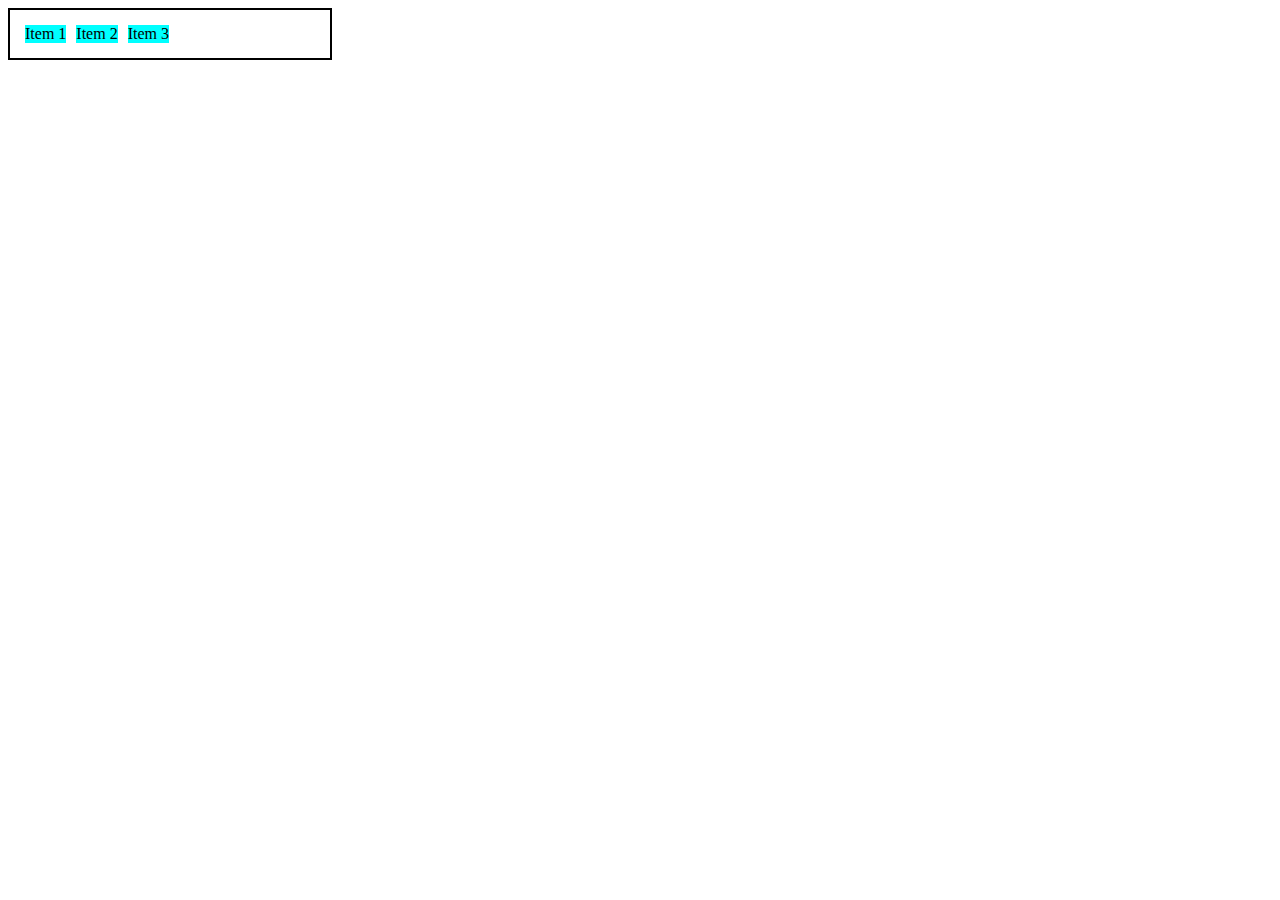
<file: index.html>
<!DOCTYPE html>
<html lang="en">
<head>
    <meta charset="UTF-8">
    <meta http-equiv="X-UA-Compatible" content="IE=edge">
    <meta name="viewport" content="width=device-width, initial-scale=1.0">
    <title>Fundamentos - Display flex</title>
    <style>
        .flex{
            max-width: 300px;
            padding: 10px;
            border: 2px solid black ;
            display: flex; /*Respeita orientação em linha, colocando o suficiente para o conteudo, ao
            colocar items demais, ele pode começar a vazar */
        }

        .item{
            background-color: aqua;
            margin: 5px;
        }
    </style>
</head>
<body>
    <div class="flex">
        <div class="item">Item 1</div>
        <div class="item">Item 2</div>
        <div class="item">Item 3</div>
    </div>
    
    
</body>
</html>
</file>
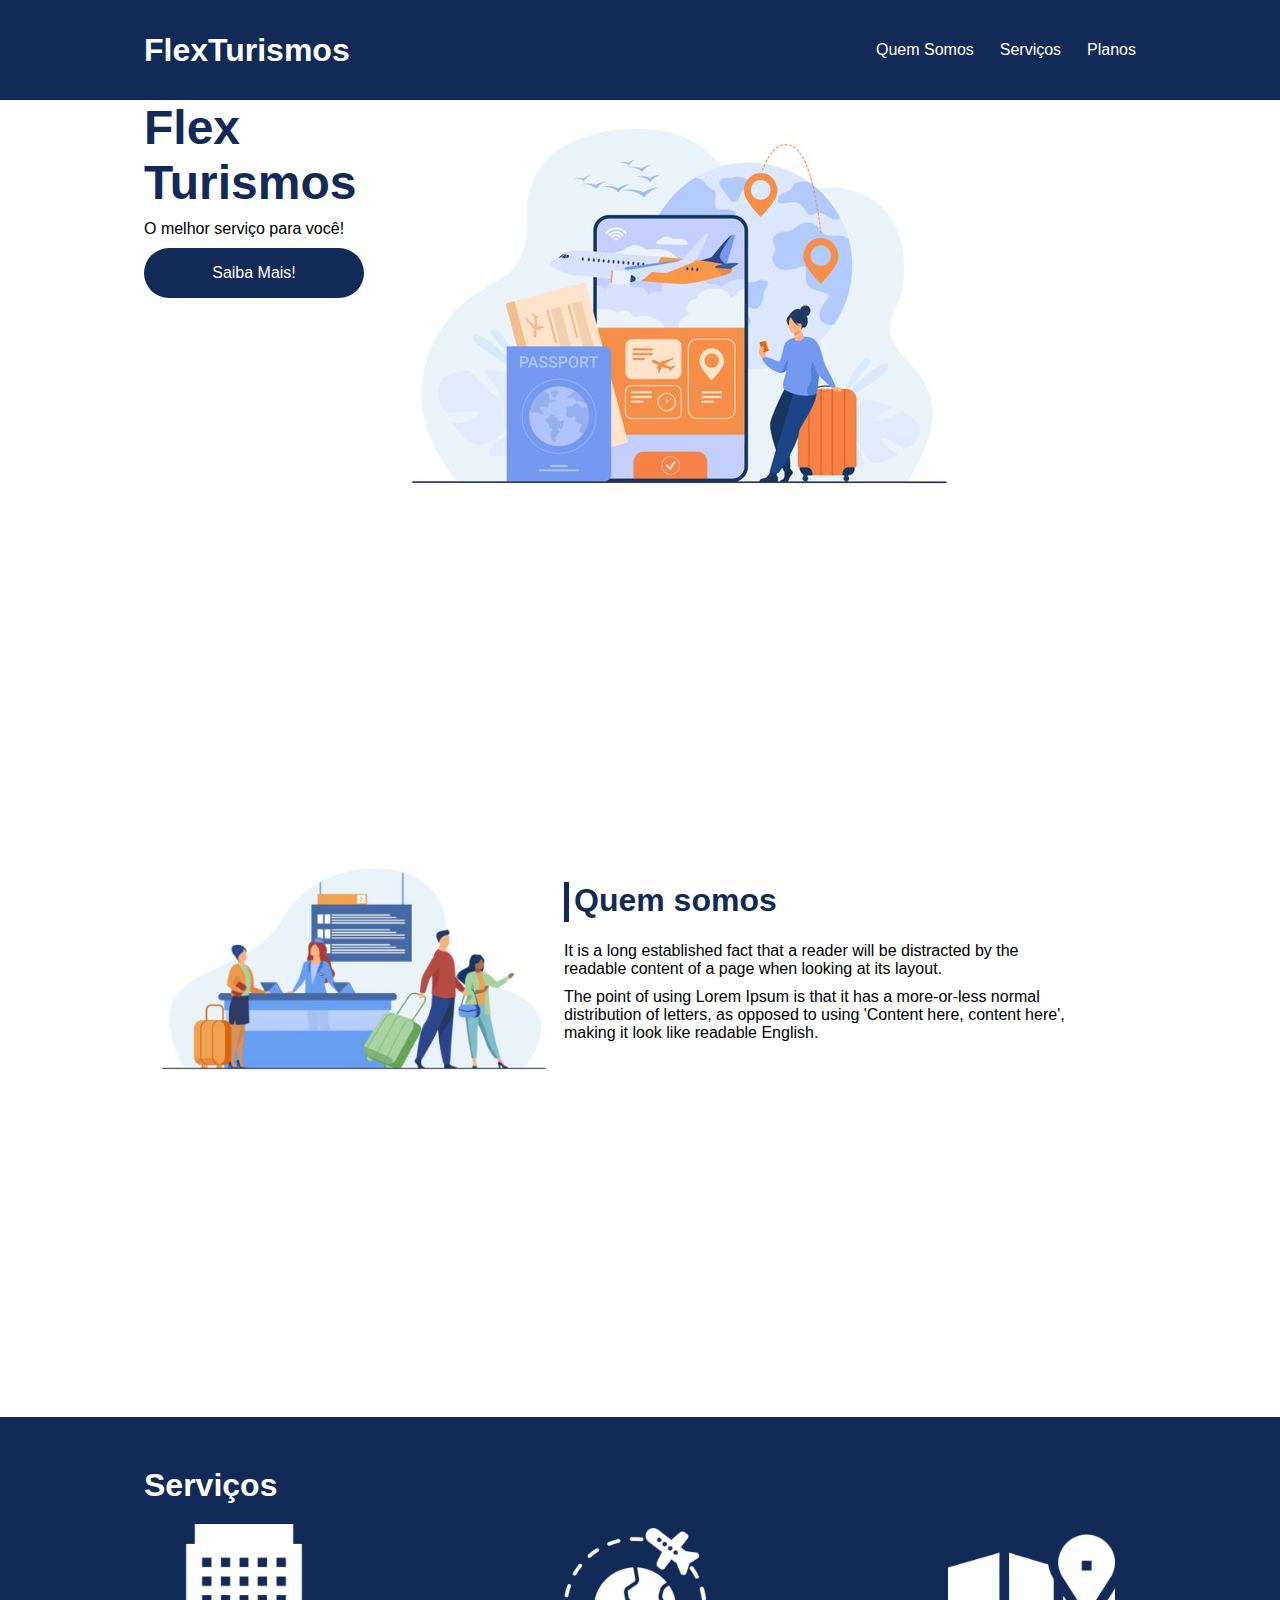
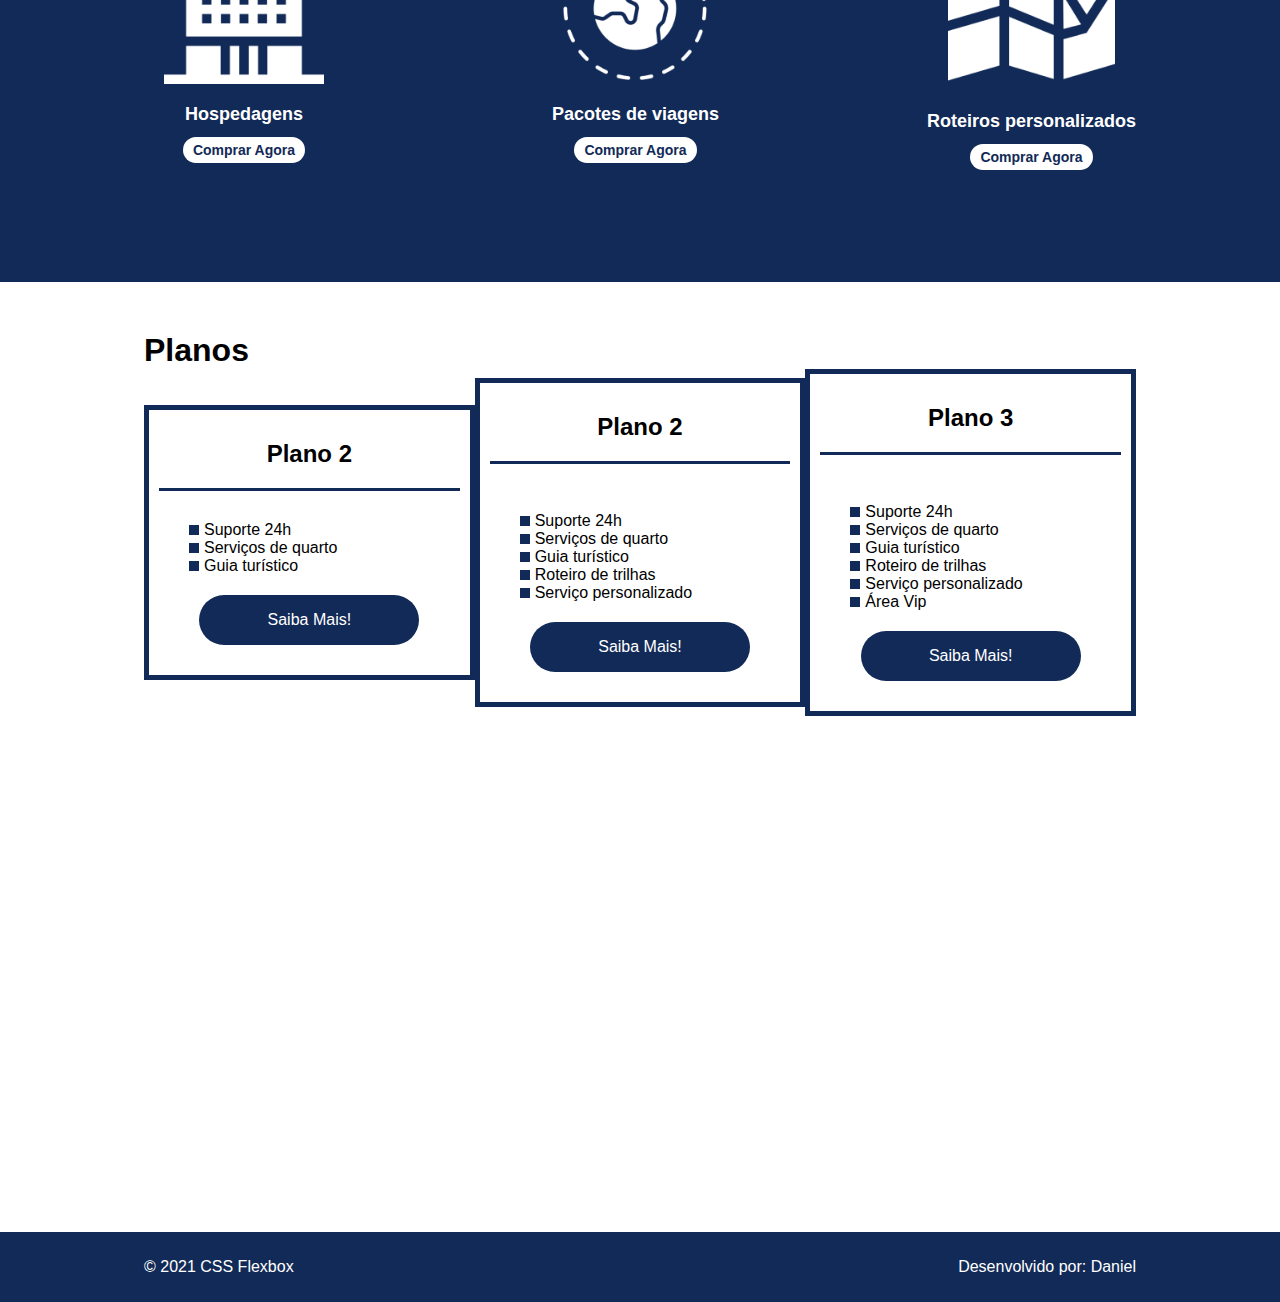
<file: Projeto-Final/project-flexbox-dio-master/flex-projeto/index.html>
<!DOCTYPE html>
<html lang="pt-br">
<head>
    <meta charset="UTF-8">
    <meta name="viewport" content="width=device-width, initial-scale=1.0">
    <title>Flex Turismos</title>
    <link rel="stylesheet" href="./style.css">
</head>
<body>
    <header>
        <div class="flex-container menu">
            <div><h1>FlexTurismos</h1></div>
            <ul class="list-items">
                <li><a href="#quem-somos">Quem Somos</a></li>
                <li><a href="#servicos">Serviços</a></li>
                <li><a href="#planos">Planos</a></li>
            </ul>
        </div>
    </header>
        
    
    <div class="flex-container apresentação">
        <div class="texto-apresentacao">
            <h1>Flex <br>Turismos</h1>
            <p>O melhor serviço para você!</p>
            <a href="" class="btn">Saiba Mais!</a>
        </div>

        <div>
            <div><img src="./images/0-main.png" alt="banner de apresentação"></div>
        </div>
    </div>

    <div class="flex-container" id="quem-somos">
        <div>
            <h2>Quem somos</h2>
            <p>It is a long established fact that a reader will be distracted by the readable content of a page when looking at its layout. </p>
            <p>The point of using Lorem Ipsum is that it has a more-or-less normal distribution of letters, as opposed to using 'Content here, content here', making it look like readable English.</p>
        </div>

        <div>
            <img src="./images/1-quem-somos.png" alt="balcão de atendimento">
        </div>
    </div>

    
    <div class="container-externo">
        <div class="flex-container" id="servicos">
            <div>
                <h2>Serviços</h2>
            </div>

            <div class="list-servicos">
                <div class="item-servico">
                    <div><img src="./images/icon-2.png" alt="hospedagens"></div>
                    <p>Hospedagens</p>
                    <a href="#">Comprar Agora</a>
                </div>

                <div class="item-servico">
                    <div><img src="./images/icon-1.png" alt="pacote de viagens"></div>
                    <p>Pacotes de viagens</p>
                    <a href="#">Comprar Agora</a>
                </div>

                <div class="item-servico">
                    <div><img src="./images/icon-3.png" alt="roteiros personalizados"></div>
                    <p>Roteiros personalizados</p>
                    <a href="#">Comprar Agora</a>
                </div>

            </div>
        </div>
    </div>

    <div class="flex-container" id="planos">
        <div><h2>Planos</h2></div>

        <div class="list-planos">
            <div class="item-plano">
                <h3>Plano 2</h3>
                <ul>
                    <li>Suporte 24h</li>
                    <li>Serviços de quarto</li>
                    <li>Guia turístico</li>
                </ul>
                <a href="#" class="btn">Saiba Mais!</a>
            </div>
    
            <div class="item-plano">
                <h3>Plano 2</h3>
                <br>
                <ul>
                    <li>Suporte 24h</li>
                    <li>Serviços de quarto</li>
                    <li>Guia turístico</li>
                    <li>Roteiro de trilhas</li>
                    <li>Serviço personalizado</li>
                </ul>
                <a href="#" class="btn">Saiba Mais!</a>
            </div>
    
            <div class="item-plano">
                <h3>Plano 3</h3>
                <br>
                <ul>
                    <li>Suporte 24h</li>
                    <li>Serviços de quarto</li>
                    <li>Guia turístico</li>
                    <li>Roteiro de trilhas</li>
                    <li>Serviço personalizado</li>
                    <li>Área Vip</li>
                </ul>
                <a href="#" class="btn">Saiba Mais!</a>
            </div> 
        </div>

    </div>

    
    <footer>
        <div class="flex-container footer">
            <p>&copy; 2021 CSS Flexbox</p>
            <p>Desenvolvido por: Daniel</p>
        </div>
    </footer>
</body>
</html>
</file>
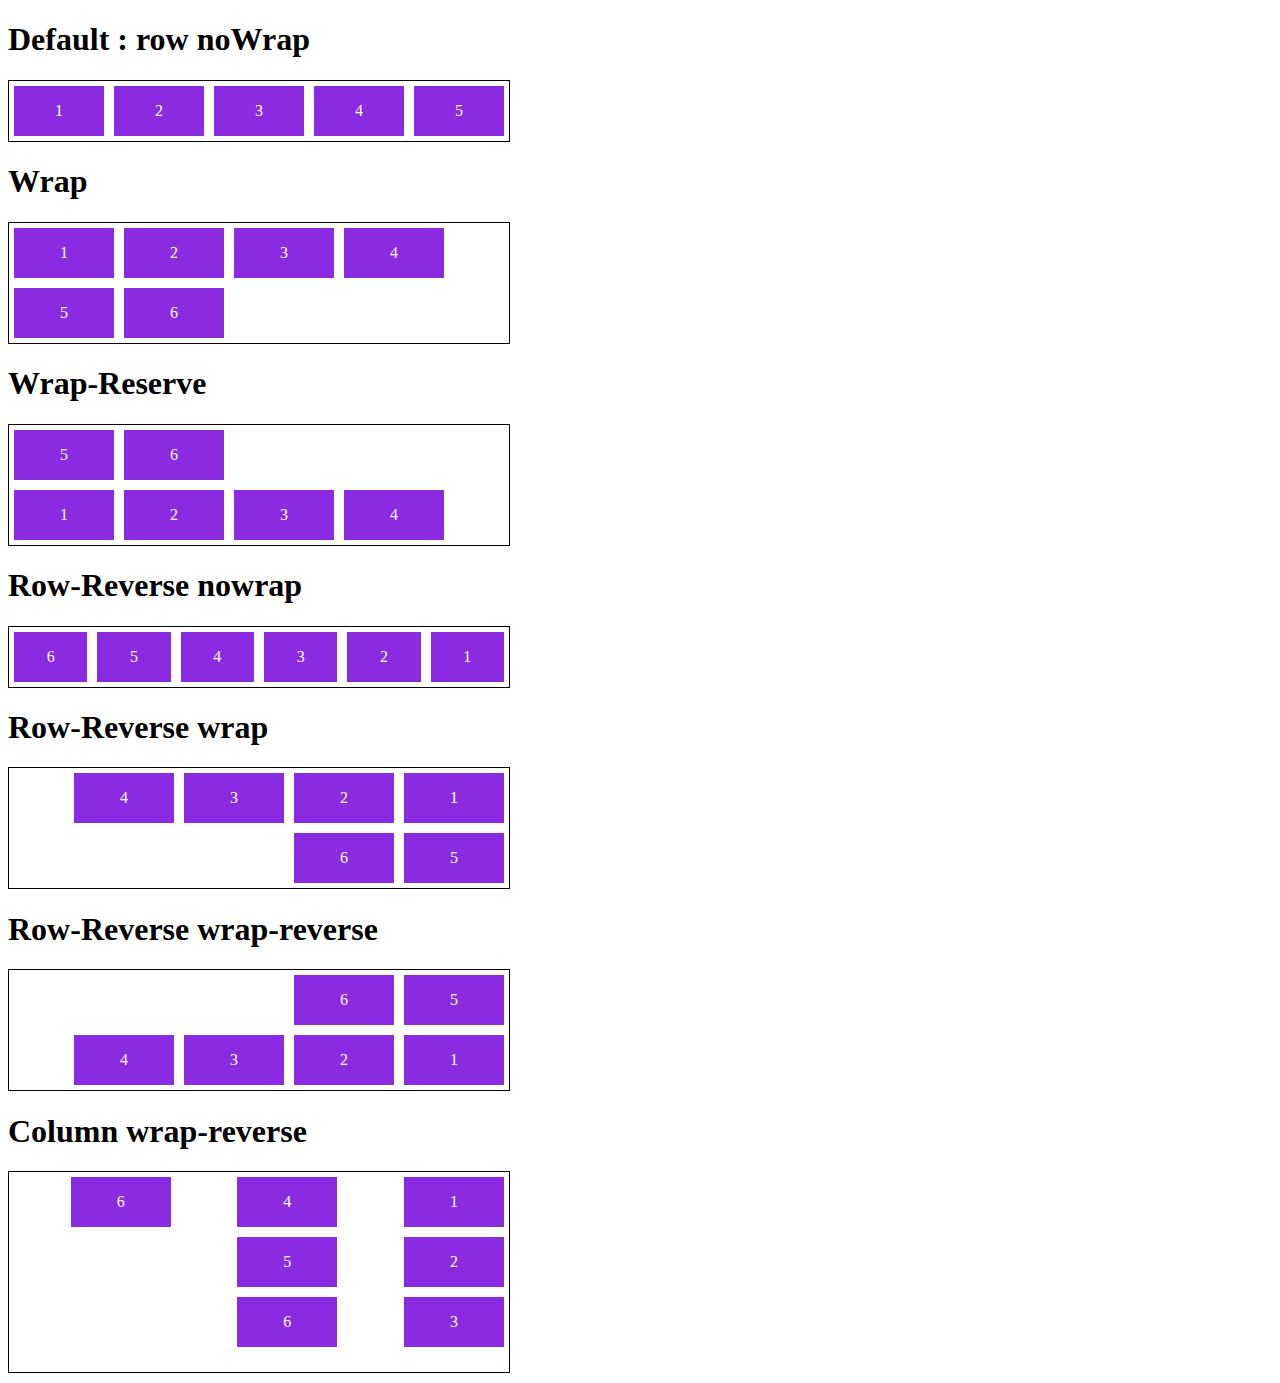
<file: Flexflow.html>
<!DOCTYPE html>
<html lang="en">
<head>
    <meta charset="UTF-8">
    <meta http-equiv="X-UA-Compatible" content="IE=edge">
    <meta name="viewport" content="width=device-width, initial-scale=1.0">
    <title>Fundamentos - Flex Flow</title>
    <style>
        .flex-container{
            display: flex;
            border: 1px solid black;
            max-width: 500px;
            margin-bottom: 10px;
            /*height: 200px;*/
        }

        .flex-containerC{
            display: flex;
            border: 1px solid black;
            max-width: 500px;
            margin-bottom: 10px;
            height: 200px;
        }

        .default{
            flex-flow: row nowrap;
        }

        .wrap{
            flex-flow: row wrap;
        }

        .wrap-reverse{
            flex-flow: row wrap-reverse;
        }
        
        .r-nowrap{
            flex-flow: row-reverse nowrap;
        }

        .r-wrap{
            flex-flow: row-reverse wrap;
        }

        .rr-wrap{
            flex-flow: row-reverse wrap-reverse;
        }

        .cr-wrap{
            flex-flow: column wrap-reverse;
        }

        .item{
            background-color: blueviolet;
            margin: 5px;
            color: white;
            text-align: center;
            width: 100px;
            height: 50px;
            line-height: 50px;
        }
    </style>
</head>
<body> 
    <h1><Datag>Default : row noWrap</Datag></h1>
    <div class="flex-container default">
        <div class="item">1</div>
        <div class="item">2</div>
        <div class="item">3</div>
        <div class="item">4</div>
        <div class="item">5</div>
    </div>

    <h1>Wrap</h1>
    <div class="flex-container wrap">
        <div class="item">1</div>
        <div class="item">2</div>
        <div class="item">3</div>
        <div class="item">4</div>
        <div class="item">5</div>
        <div class="item">6</div>
    </div>

    <h1>Wrap-Reserve</h1>
    <div class="flex-container wrap-reverse">
        <div class="item">1</div>
        <div class="item">2</div>
        <div class="item">3</div>
        <div class="item">4</div>
        <div class="item">5</div>
        <div class="item">6</div>
    </div>
    
    <h1>Row-Reverse nowrap</h1>
    <div class="flex-container r-nowrap">
        <div class="item">1</div>
        <div class="item">2</div>
        <div class="item">3</div>
        <div class="item">4</div>
        <div class="item">5</div>
        <div class="item">6</div>
    </div>

    <h1>Row-Reverse wrap</h1>
    <div class="flex-container r-wrap">
        <div class="item">1</div>
        <div class="item">2</div>
        <div class="item">3</div>
        <div class="item">4</div>
        <div class="item">5</div>
        <div class="item">6</div>
    </div>

    <h1>Row-Reverse wrap-reverse</h1>
    <div class="flex-container rr-wrap">
        <div class="item">1</div>
        <div class="item">2</div>
        <div class="item">3</div>
        <div class="item">4</div>
        <div class="item">5</div>
        <div class="item">6</div>
    </div>

    <h1>Column wrap-reverse</h1>
    <div class="flex-containerC cr-wrap">
        <div class="item">1</div>
        <div class="item">2</div>
        <div class="item">3</div>
        <div class="item">4</div>
        <div class="item">5</div>
        <div class="item">6</div>
        <div class="item">6</div>
    </div>

</body>
</html>
</file>
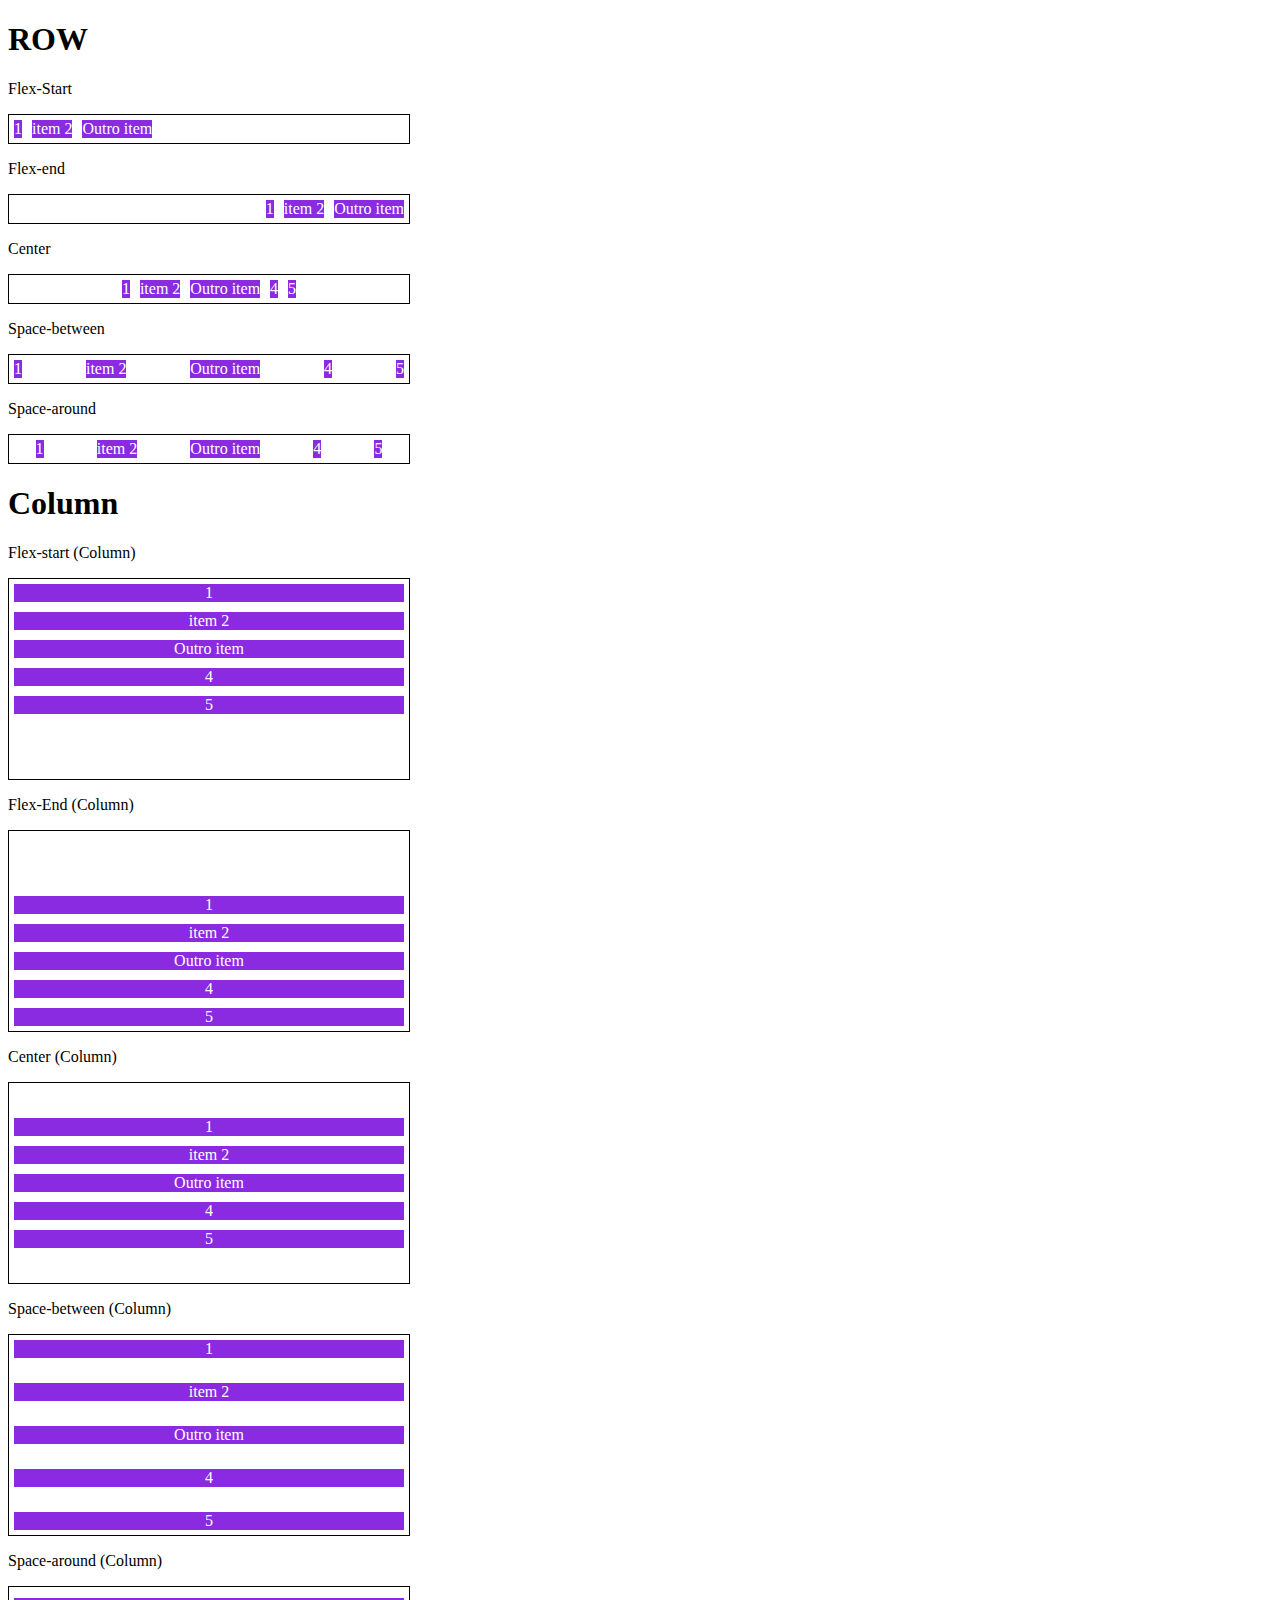
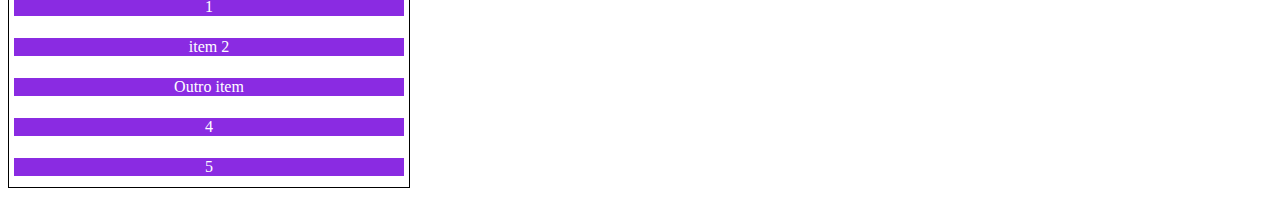
<file: JustifyContent.html>
<!DOCTYPE html>
<html lang="en">
<head>
    <meta charset="UTF-8">
    <meta http-equiv="X-UA-Compatible" content="IE=edge">
    <meta name="viewport" content="width=device-width, initial-scale=1.0">
    <title>Fundamentos - JustifyContent</title>
    <style>
        .container{
            max-width: 400px;
            border: 1px solid black;
            margin: 0;
            display: flex;
            margin-bottom: 10px;
        }

        .item{
            background-color: blueviolet;
            margin: 5px;
            text-align: center;
            color: white;
        }

        .flex-start{
            /*DEFAULT*/
            justify-content: flex-start;
        }

        .flex-end{
            justify-content: flex-end;
        }

        .center{
            justify-content: center;
        }

        .space-between{
            justify-content: space-between;
            /*Espaço igual*/
        }

        .space-around{
            justify-content:space-around ;
            /*Espaçamentos no inicio e no fim são iguais*/
        }

        .column{
            flex-direction: column;
            min-height: 200px;
        }
    </style>
</head>
<body>
    <h1>ROW</h1>
    <p>Flex-Start</p>
    <section class="container flex-start">
        <div class="item">1</div>
        <div class="item">item 2</div>
        <div class="item">Outro item</div>
    </section>

    <p>Flex-end</p>
    <section class="container flex-end">
        <div class="item">1</div>
        <div class="item">item 2</div>
        <div class="item">Outro item</div>
    </section>

    <p>Center</p>
    <section class="container center">
        <div class="item">1</div>
        <div class="item">item 2</div>
        <div class="item">Outro item</div>
        <div class="item">4</div>
        <div class="item">5</div>
    </section>

    <p>Space-between</p>
    <section class="container space-between">
        <div class="item">1</div>
        <div class="item">item 2</div>
        <div class="item">Outro item</div>
        <div class="item">4</div>
        <div class="item">5</div>
    </section>

    <p>Space-around</p>
    <section class="container space-around">
        <div class="item">1</div>
        <div class="item">item 2</div>
        <div class="item">Outro item</div>
        <div class="item">4</div>
        <div class="item">5</div>
    </section>

    <h1>Column</h1>

    <p>Flex-start (Column)</p>
    <section class="container flex-start column">
        <div class="item">1</div>
        <div class="item">item 2</div>
        <div class="item">Outro item</div>
        <div class="item">4</div>
        <div class="item">5</div>
    </section>

    <p>Flex-End (Column)</p>
    <section class="container flex-end column">
        <div class="item">1</div>
        <div class="item">item 2</div>
        <div class="item">Outro item</div>
        <div class="item">4</div>
        <div class="item">5</div>
    </section>

    <p>Center (Column)</p>
    <section class="container center column">
        <div class="item">1</div>
        <div class="item">item 2</div>
        <div class="item">Outro item</div>
        <div class="item">4</div>
        <div class="item">5</div>
    </section>

    <p>Space-between (Column)</p>
    <section class="container space-between column">
        <div class="item">1</div>
        <div class="item">item 2</div>
        <div class="item">Outro item</div>
        <div class="item">4</div>
        <div class="item">5</div>
    </section>

    <p>Space-around (Column)</p>
    <section class="container space-around column">
        <div class="item">1</div>
        <div class="item">item 2</div>
        <div class="item">Outro item</div>
        <div class="item">4</div>
        <div class="item">5</div>
    </section>

</body>
</html>
</file>
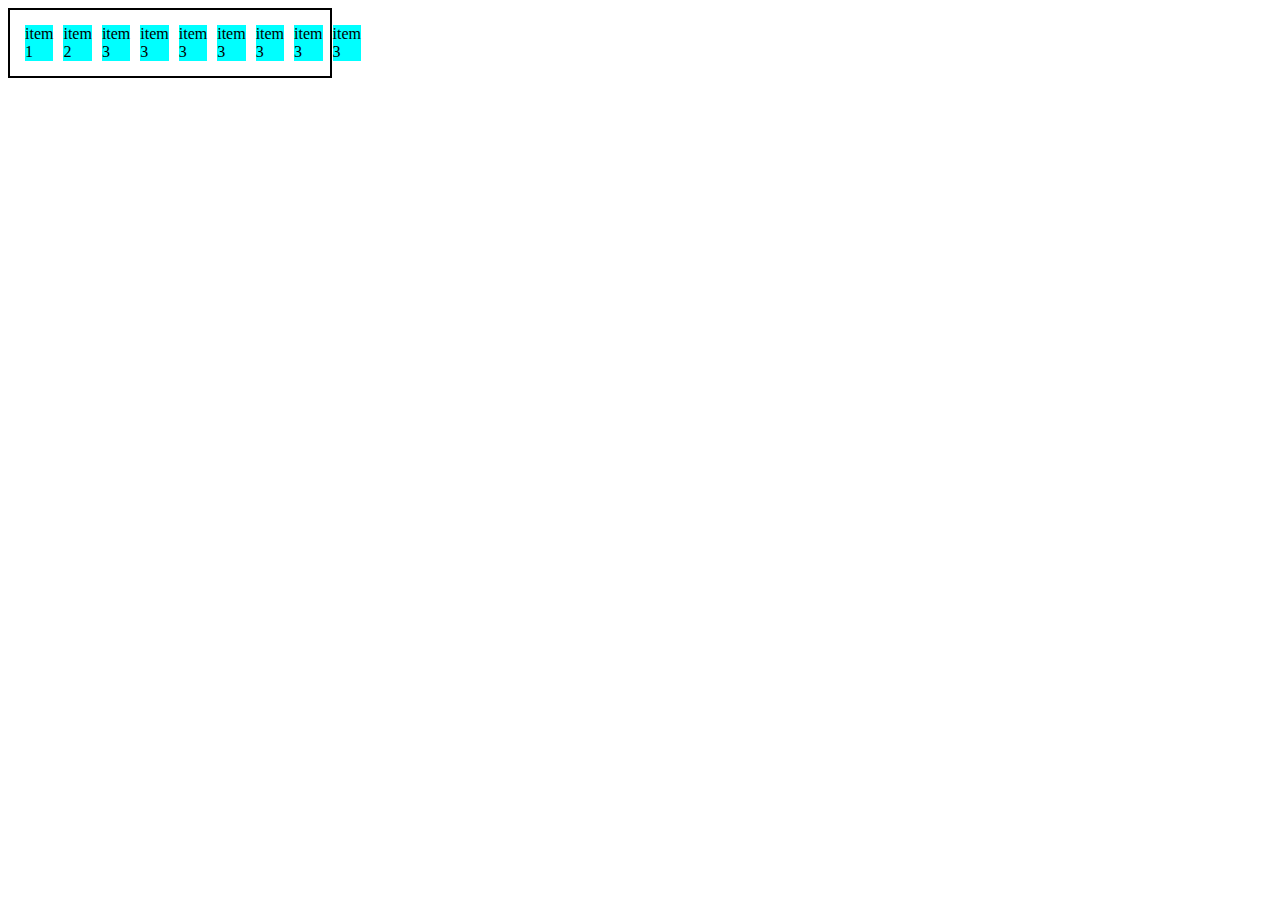
<file: Projeto-Final/project-flexbox-dio-master/0-display-flex.html>
<!DOCTYPE html>
<html lang="en">
<head>
    <meta charset="UTF-8">
    <meta name="viewport" content="width=device-width, initial-scale=1.0">
    <title>Fundamentos - display flex</title>
    <style>
        .flex{
            max-width: 300px;
            padding: 10px;
            border: 2px solid black;
            display: flex;
        }

        .item{
            background-color: aqua;
            margin: 5px;
        }
    </style>
</head>
<body>
    <div class="flex">
        <div class="item">item 1</div>
        <div class="item">item 2</div>
        <div class="item">item 3</div>
        <div class="item">item 3</div>
        <div class="item">item 3</div>
        <div class="item">item 3</div>
        <div class="item">item 3</div>
        <div class="item">item 3</div>
        <div class="item">item 3</div>
    </div>
</body>
</html>
</file>
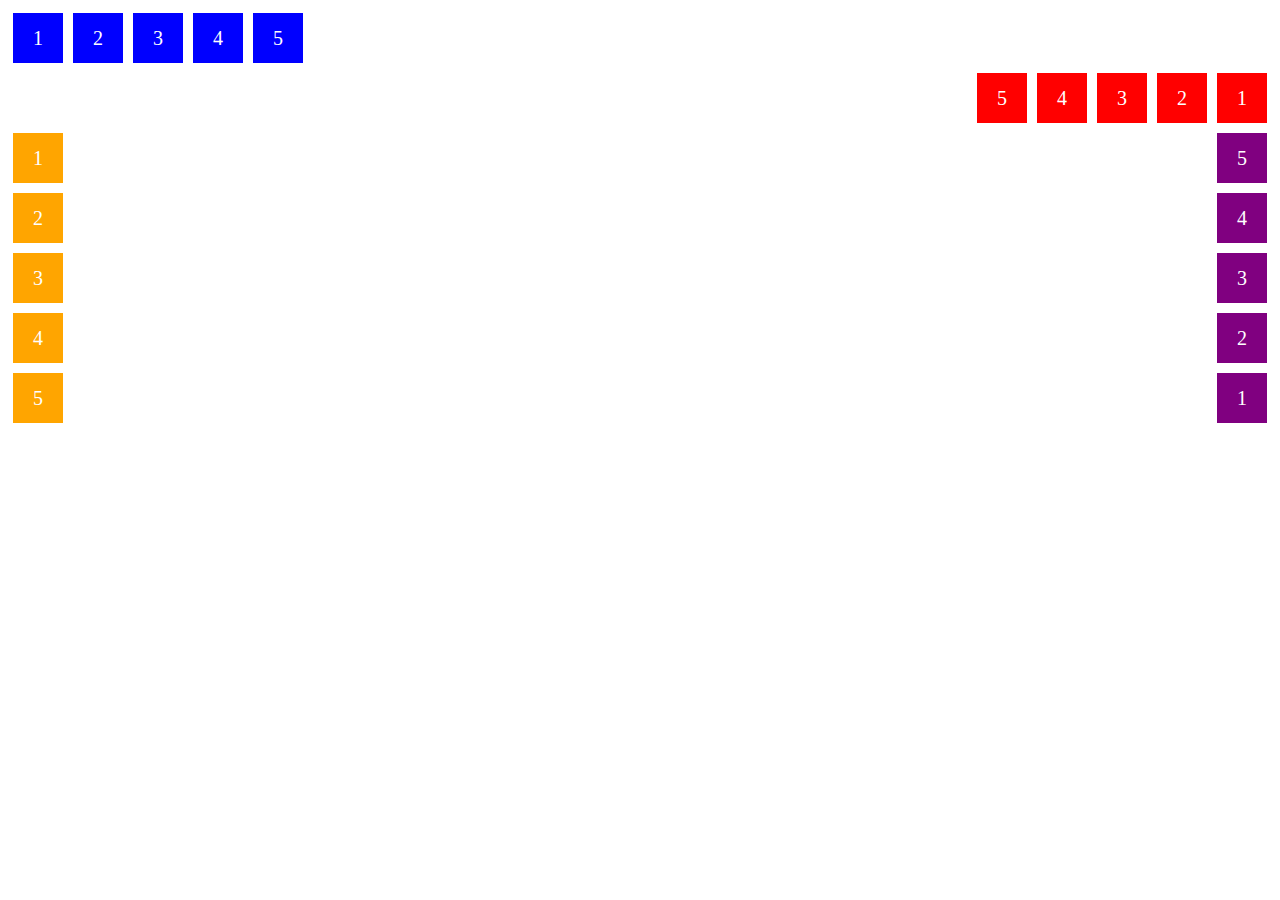
<file: Projeto-Final/project-flexbox-dio-master/1-flex-direction.html>
<!DOCTYPE html>
<html lang="en">
<head>
    <meta charset="UTF-8">
    <meta name="viewport" content="width=device-width, initial-scale=1.0">
    <title>Fundamentos - Flex direction</title>

    <style>
        .flex-container{
            margin: 0;
            padding: 0;
            display: flex;
            list-style: none;
        }

        .flex-item{
            background: blue;
            height: 50px;
            width: 50px;
            line-height: 50px;
            font-size: 20px;
            color: white;
            text-align: center;
            margin: 5px;
        }

        .row{
            flex-direction: row;
        }

        .row-reverse{
            flex-direction: row-reverse;
        }

        .row-reverse li{
            background-color: red;
        }

        .column{
            float: left;
            flex-direction: column;
        }

        .column li{
            background: orange;
        }

        .column-reverse{
            float: right;
            flex-direction: column-reverse;
        }

        .column-reverse li{
            background: purple;
        }

    </style>
</head>
<body>
    <ul class="flex-container row">
        <li class="flex-item">1</li>
        <li class="flex-item">2</li>
        <li class="flex-item">3</li>
        <li class="flex-item">4</li>
        <li class="flex-item">5</li>
    </ul>

    <ul class="flex-container row-reverse">
        <li class="flex-item">1</li>
        <li class="flex-item">2</li>
        <li class="flex-item">3</li>
        <li class="flex-item">4</li>
        <li class="flex-item">5</li>
    </ul>

    <ul class="flex-container column">
        <li class="flex-item">1</li>
        <li class="flex-item">2</li>
        <li class="flex-item">3</li>
        <li class="flex-item">4</li>
        <li class="flex-item">5</li>
    </ul>

    <ul class="flex-container column-reverse">
        <li class="flex-item">1</li>
        <li class="flex-item">2</li>
        <li class="flex-item">3</li>
        <li class="flex-item">4</li>
        <li class="flex-item">5</li>
    </ul>
</body>
</html>
</file>
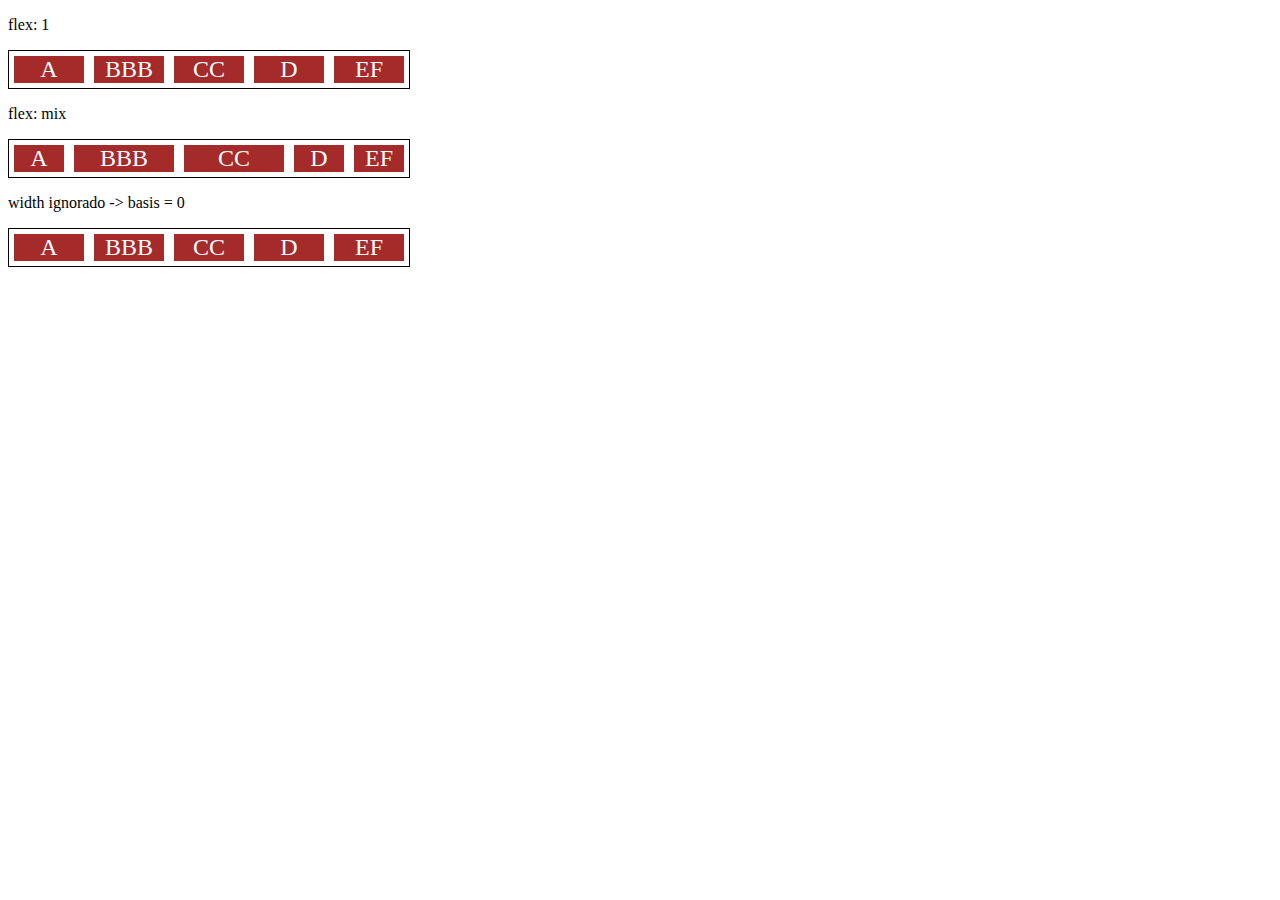
<file: Projeto-Final/project-flexbox-dio-master/10-flex.html>
<!DOCTYPE html>
<html lang="en">
<head>
    <meta charset="UTF-8">
    <meta name="viewport" content="width=device-width, initial-scale=1.0">
    <title>Fundamentos - flex</title>
    <style>
        .flex-container{
            display: flex;
            border: 1px solid black;
            max-width: 400px;
            margin-bottom: 10px;
        }

        .item{
            background-color: brown;
            color: white;
            font-size: 24px;
            text-align: center;
            margin: 5PX;
        }

        .flex-1{
            flex: 1; 
            /* grow = 1, shrink = 1, basis = 0 */
        }

        .largura{
            width: 200px;
            /* min-width: 250px; */
        }

        .flex-2{
            flex: 2; 
            /* grow = 2, shrink = 1, basis = 0 */
        }

    </style>
</head>
<body>
    <p>flex: 1</p>
    <div class="flex-container">
        <div class="item flex-1">A</div>
        <div class="item flex-1">BBB</div>
        <div class="item flex-1">CC</div>
        <div class="item flex-1">D</div>
        <div class="item flex-1">EF</div>
    </div>

    <p>flex: mix</p>
    <div class="flex-container">
        <div class="item flex-1">A</div>
        <div class="item flex-2">BBB</div>
        <div class="item flex-2">CC</div>
        <div class="item flex-1">D</div>
        <div class="item flex-1">EF</div>
    </div>

    <p>width ignorado -> basis = 0</p>

    <div class="flex-container">
        <div class="item flex-1 largura">A</div>
        <div class="item flex-1 largura">BBB</div>
        <div class="item flex-1 largura">CC</div>
        <div class="item flex-1 largura">D</div>
        <div class="item flex-1 largura">EF</div>
    </div>
</body>
</html>
</file>
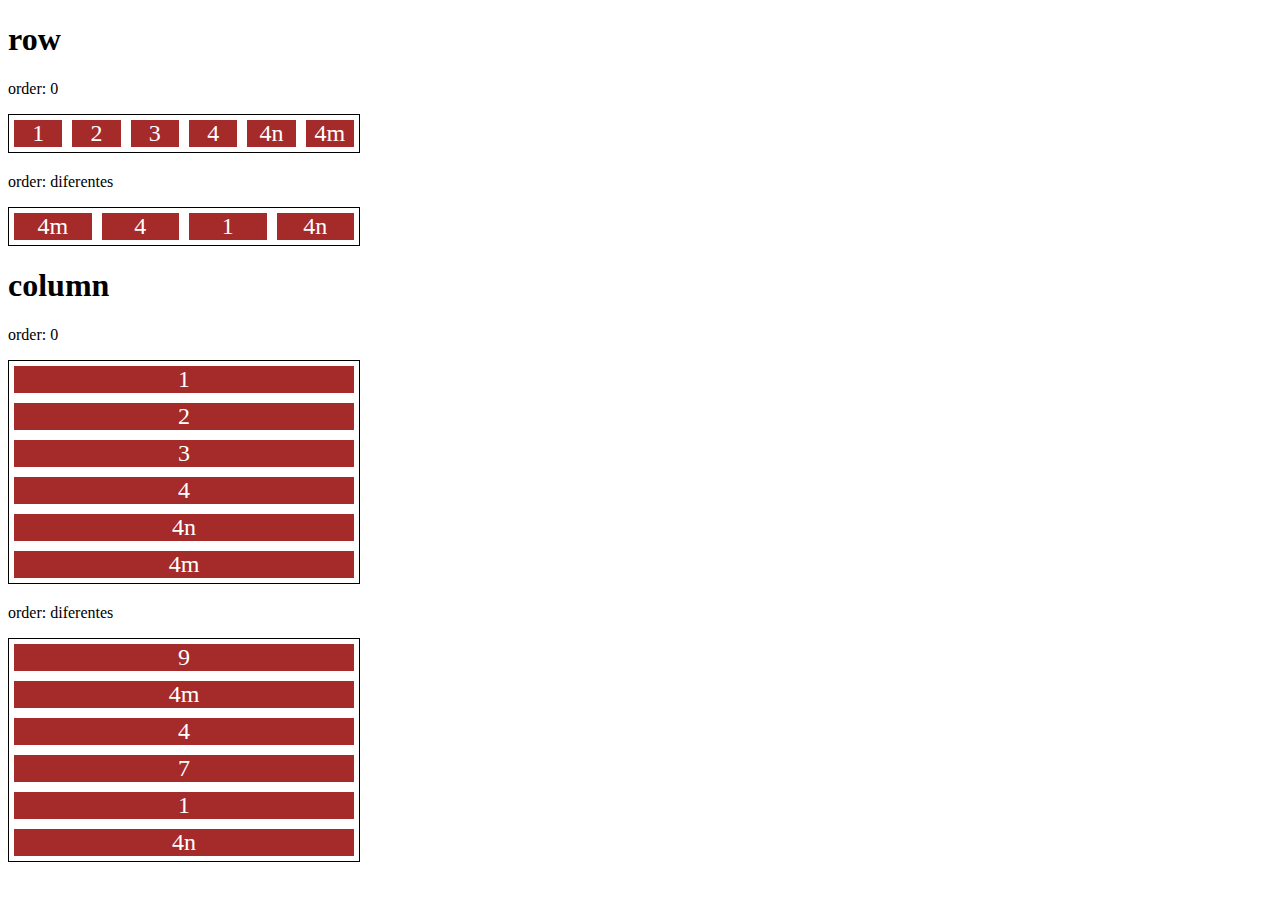
<file: Projeto-Final/project-flexbox-dio-master/11-order.html>
<!DOCTYPE html>
<html lang="en">
<head>
    <meta charset="UTF-8">
    <meta name="viewport" content="width=device-width, initial-scale=1.0">
    <title>Fundamentos - order</title>

    <style>
        .flex-container{
            display: flex;
            max-width: 350px;
            border: 1px solid black;
            margin-bottom: 20px;
        }

        .item{
            flex: 1;
            background: brown;
            color: white;
            text-align: center;
            font-size: 24px;
            margin: 5px;
        }
        .o1{
            order: 1;
        }

        .o2{
            order: 2;
        }

        .o3{
            order: 3;
        }

        .o4{
            order: 4;
        }

        .direction{
            flex-direction: column;
        }
    </style>
</head>
<body>
    <h1>row</h1>
    <p>order: 0</p>
    <div class="flex-container">
        <div class="item">1</div>
        <div class="item">2</div>
        <div class="item">3</div>
        <div class="item">4</div>
        <div class="item">4n</div>
        <div class="item">4m</div>
    </div>

    <p>order: diferentes</p>
    <div class="flex-container">
        <div class="item o3">1</div>
        <div class="item o2">4</div>
        <div class="item o3">4n</div>
        <div class="item o1">4m</div>
    </div>


    <h1>column</h1>
    <p>order: 0</p>
    <div class="flex-container direction">
        <div class="item">1</div>
        <div class="item">2</div>
        <div class="item">3</div>
        <div class="item">4</div>
        <div class="item">4n</div>
        <div class="item">4m</div>
    </div>

    <p>order: diferentes</p>
    <div class="flex-container direction">
        <div class="item o3">7</div>
        <div class="item o1">9</div>
        <div class="item o3">1</div>
        <div class="item o2">4</div>
        <div class="item o3">4n</div>
        <div class="item o1">4m</div>
    </div>
</body>
</html>
</file>
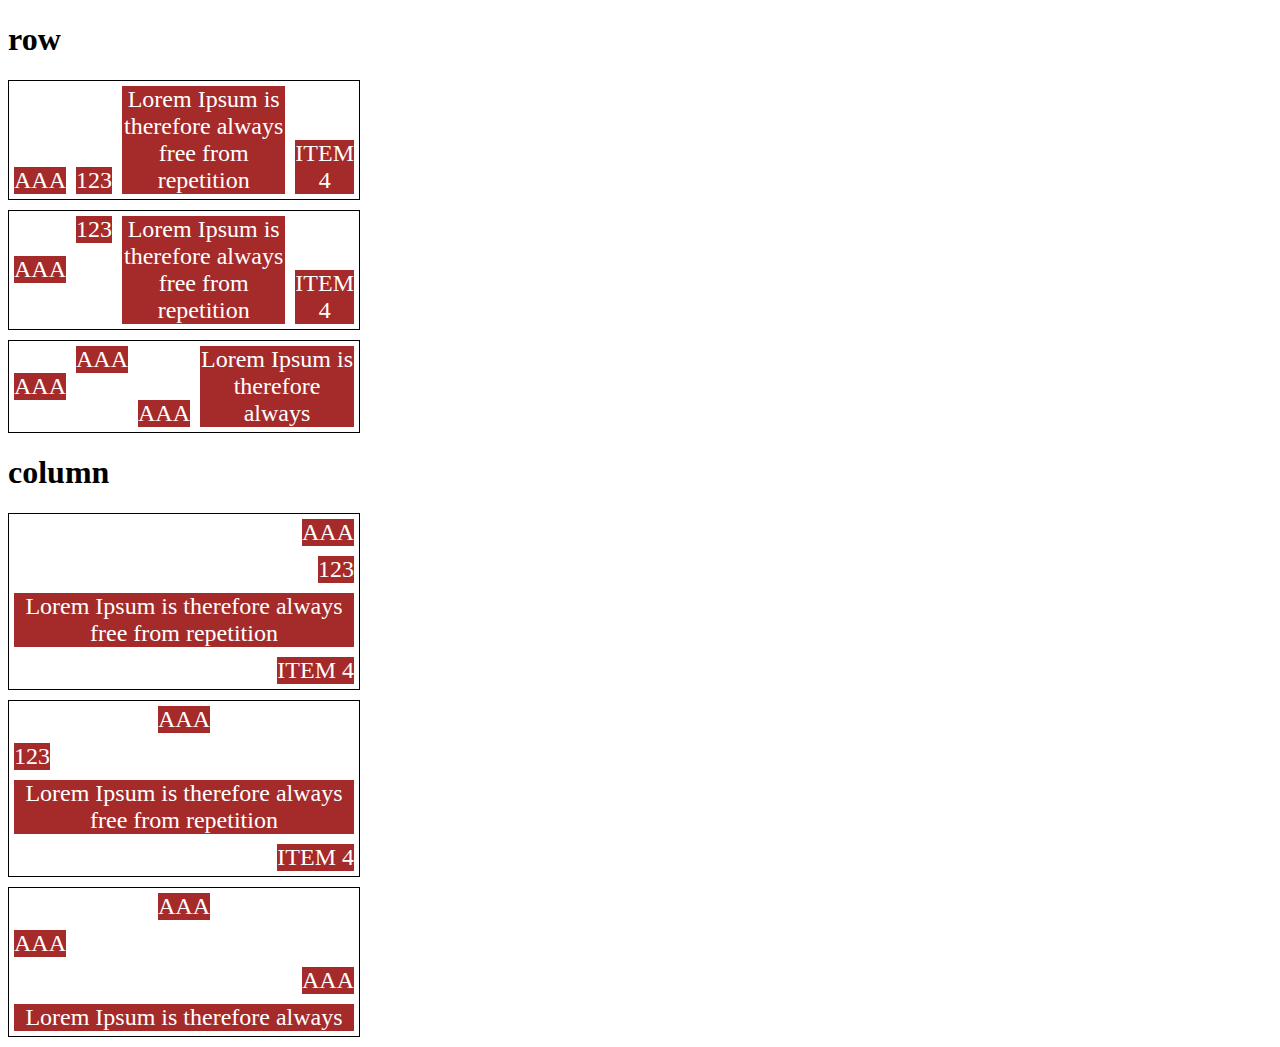
<file: Projeto-Final/project-flexbox-dio-master/13-align-self.html>
<!DOCTYPE html>
<html lang="en">
<head>
    <meta charset="UTF-8">
    <meta name="viewport" content="width=device-width, initial-scale=1.0">
    <title>Fundamnetos - align self</title>

    <style>
        .flex-container{
            max-width: 350px;
            border: 1px solid;
            margin-bottom: 10px;
            display: flex;
        }

        .align-container{
            align-items: flex-end;
        }

        .item{
            background-color: brown;
            color: white;
            font-size: 24px;
            text-align: center;
            margin: 5px;
        }

        .center{
            align-self: center;
        }

        .start{
            align-self: flex-start;
        }

        .end{
            align-self: flex-end;
        }

        .baseline{
            align-self: baseline;
        }

        .stretch{
            align-self: stretch;
        }

        .auto{
            align-self: auto;
        }

        .direction{
            flex-direction: column;
        }
    </style>
</head>
<body>

    <h1>row</h1>
    <section class="flex-container align-container">
        <div class="item auto">AAA</div>
        <div class="item auto">123</div>
        <div class="item auto">Lorem Ipsum is therefore always free from repetition</div>
        <div class="item auto">ITEM 4</div>
    </section>

    <section class="flex-container">
        <div class="item center">AAA</div>
        <div class="item start">123</div>
        <div class="item stretch">Lorem Ipsum is therefore always free from repetition</div>
        <div class="item end">ITEM 4</div>
    </section>

    <section class="flex-container">
        <div class="item center">AAA</div>
        <div class="item start">AAA</div>
        <div class="item end">AAA</div>
        <div class="item stretch">Lorem Ipsum is therefore always</div>
    </section>

    <h1>column</h1>

    <section class="flex-container align-container direction">
        <div class="item auto">AAA</div>
        <div class="item auto">123</div>
        <div class="item auto">Lorem Ipsum is therefore always free from repetition</div>
        <div class="item auto">ITEM 4</div>
    </section>

    <section class="flex-container direction">
        <div class="item center">AAA</div>
        <div class="item start">123</div>
        <div class="item stretch">Lorem Ipsum is therefore always free from repetition</div>
        <div class="item end">ITEM 4</div>
    </section>

    <section class="flex-container direction">
        <div class="item center">AAA</div>
        <div class="item start">AAA</div>
        <div class="item end">AAA</div>
        <div class="item stretch">Lorem Ipsum is therefore always</div>
    </section>
    
    
</body>
</html>
</file>
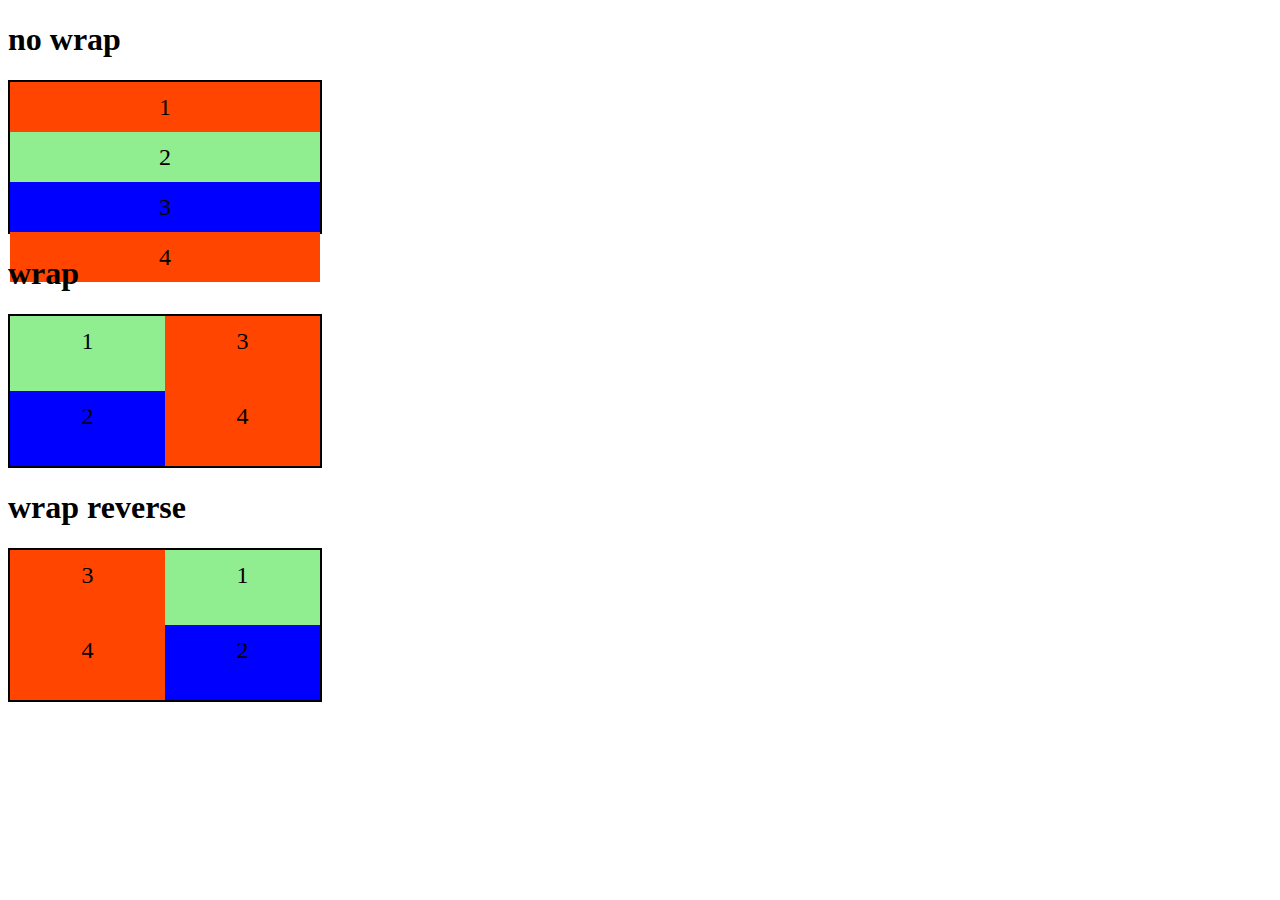
<file: Projeto-Final/project-flexbox-dio-master/2-flex-wrap.html>
<!DOCTYPE html>
<html lang="en">
<head>
    <meta charset="UTF-8">
    <meta name="viewport" content="width=device-width, initial-scale=1.0">
    <title>Fundamentos - flex wrap</title>

    <style>
        .flex-container{
            display: flex;
            flex-direction: column;
            height: 150px;
            border: 2px solid black;
            max-width: 310px;
        }

        .item{
            font-size: 24px;
            height: 50%;
            text-align: center;
            min-width: 100px;
            line-height: 50px;
        }

        .nowrap{
            flex-wrap: nowrap;
        }

        .wrap{
            flex-wrap: wrap;
        }

        .wrap-reverse{
            flex-wrap: wrap-reverse;
        }

        .blue{
            background-color: blue;
        }

        .green{
            background-color: lightgreen;
        }

        .orange{
            background-color: orangered;
        }
    </style>
</head>
<body>
    <h1>no wrap</h1>

    <div class="flex-container nowrap">
        <div class="item orange">1</div>
        <div class="item green">2</div>
        <div class="item blue">3</div>
        <div class="item orange">4</div>
    </div>

    <h1>wrap</h1>

    <div class="flex-container wrap">
        <div class="item green">1</div>
        <div class="item blue">2</div>
        <div class="item orange">3</div>
        <div class="item orange">4</div>
    </div>

    <h1>wrap reverse</h1>

    <div class="flex-container wrap-reverse">
        <div class="item green">1</div>
        <div class="item blue">2</div>
        <div class="item orange">3</div>
        <div class="item orange">4</div>
    </div>


</body>
</html>
</file>
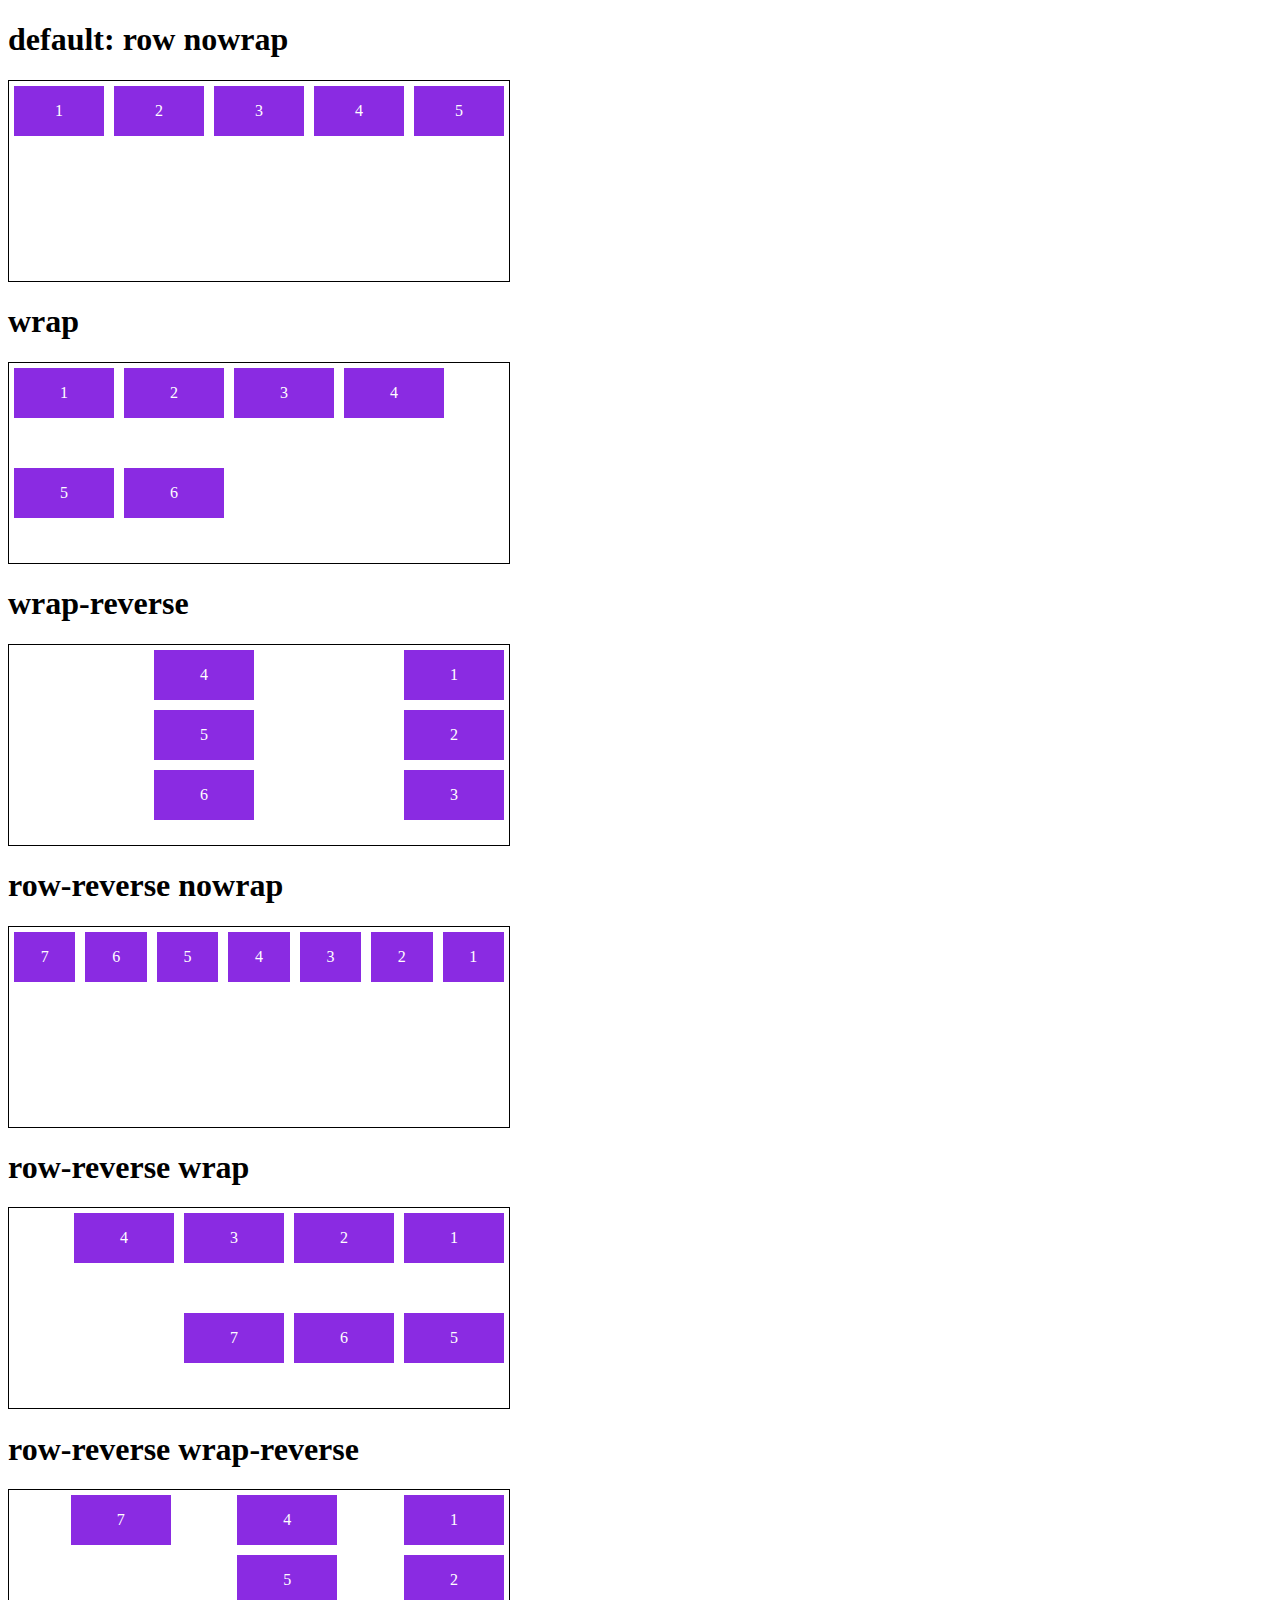
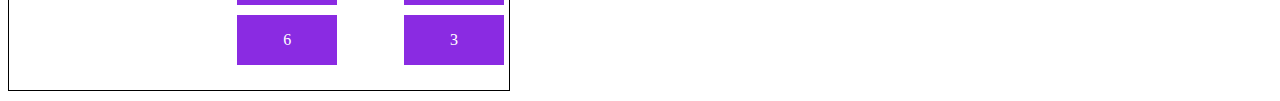
<file: Projeto-Final/project-flexbox-dio-master/3-flex-flow.html>
<!DOCTYPE html>
<html lang="en">
<head>
    <meta charset="UTF-8">
    <meta name="viewport" content="width=device-width, initial-scale=1.0">
    <title>Fundamentos - flex flow</title>

    <style>
        .flex-container{
            display: flex;
            border: 1px solid black;
            max-width: 500px;
            margin-bottom: 10px;
            height: 200px;
        }

        .default{
            flex-flow: row nowrap;
        }

        .wrap{
            flex-flow: row wrap;
        }

        .wrap-reverse{
            flex-flow: column wrap-reverse;
        }

        .r-nowrap{
            flex-flow: row-reverse nowrap;
        }

        .r-wrap{
            flex-flow: row-reverse wrap;
        }

        .rr-wrap{
            flex-flow: column wrap-reverse;
        }

        .item{
            background-color: blueviolet;
            margin: 5px;
            color: white;
            text-align: center;
            width: 100px;
            height: 50px;
            line-height: 50px;
        }
    </style>
</head>
<body>
    <h1>default: row nowrap</h1>
    <div class="flex-container default">
        <div class="item">1</div>
        <div class="item">2</div>
        <div class="item">3</div>
        <div class="item">4</div>
        <div class="item">5</div>
    </div>

    <h1>wrap</h1>
    <div class="flex-container wrap">
        <div class="item">1</div>
        <div class="item">2</div>
        <div class="item">3</div>
        <div class="item">4</div>
        <div class="item">5</div>
        <div class="item">6</div>
    </div>

    <h1>wrap-reverse</h1>
    <div class="flex-container wrap-reverse">
        <div class="item">1</div>
        <div class="item">2</div>
        <div class="item">3</div>
        <div class="item">4</div>
        <div class="item">5</div>
        <div class="item">6</div>
    </div>

    <h1>row-reverse nowrap</h1>
    <div class="flex-container r-nowrap">
        <div class="item">1</div>
        <div class="item">2</div>
        <div class="item">3</div>
        <div class="item">4</div>
        <div class="item">5</div>
        <div class="item">6</div>
        <div class="item">7</div>
    </div>

    <h1>row-reverse wrap</h1>
    <div class="flex-container r-wrap">
        <div class="item">1</div>
        <div class="item">2</div>
        <div class="item">3</div>
        <div class="item">4</div>
        <div class="item">5</div>
        <div class="item">6</div>
        <div class="item">7</div>
    </div>

    <h1>row-reverse wrap-reverse</h1>
    <div class="flex-container rr-wrap">
        <div class="item">1</div>
        <div class="item">2</div>
        <div class="item">3</div>
        <div class="item">4</div>
        <div class="item">5</div>
        <div class="item">6</div>
        <div class="item">7</div>
    </div>
</body>
</html>
</file>
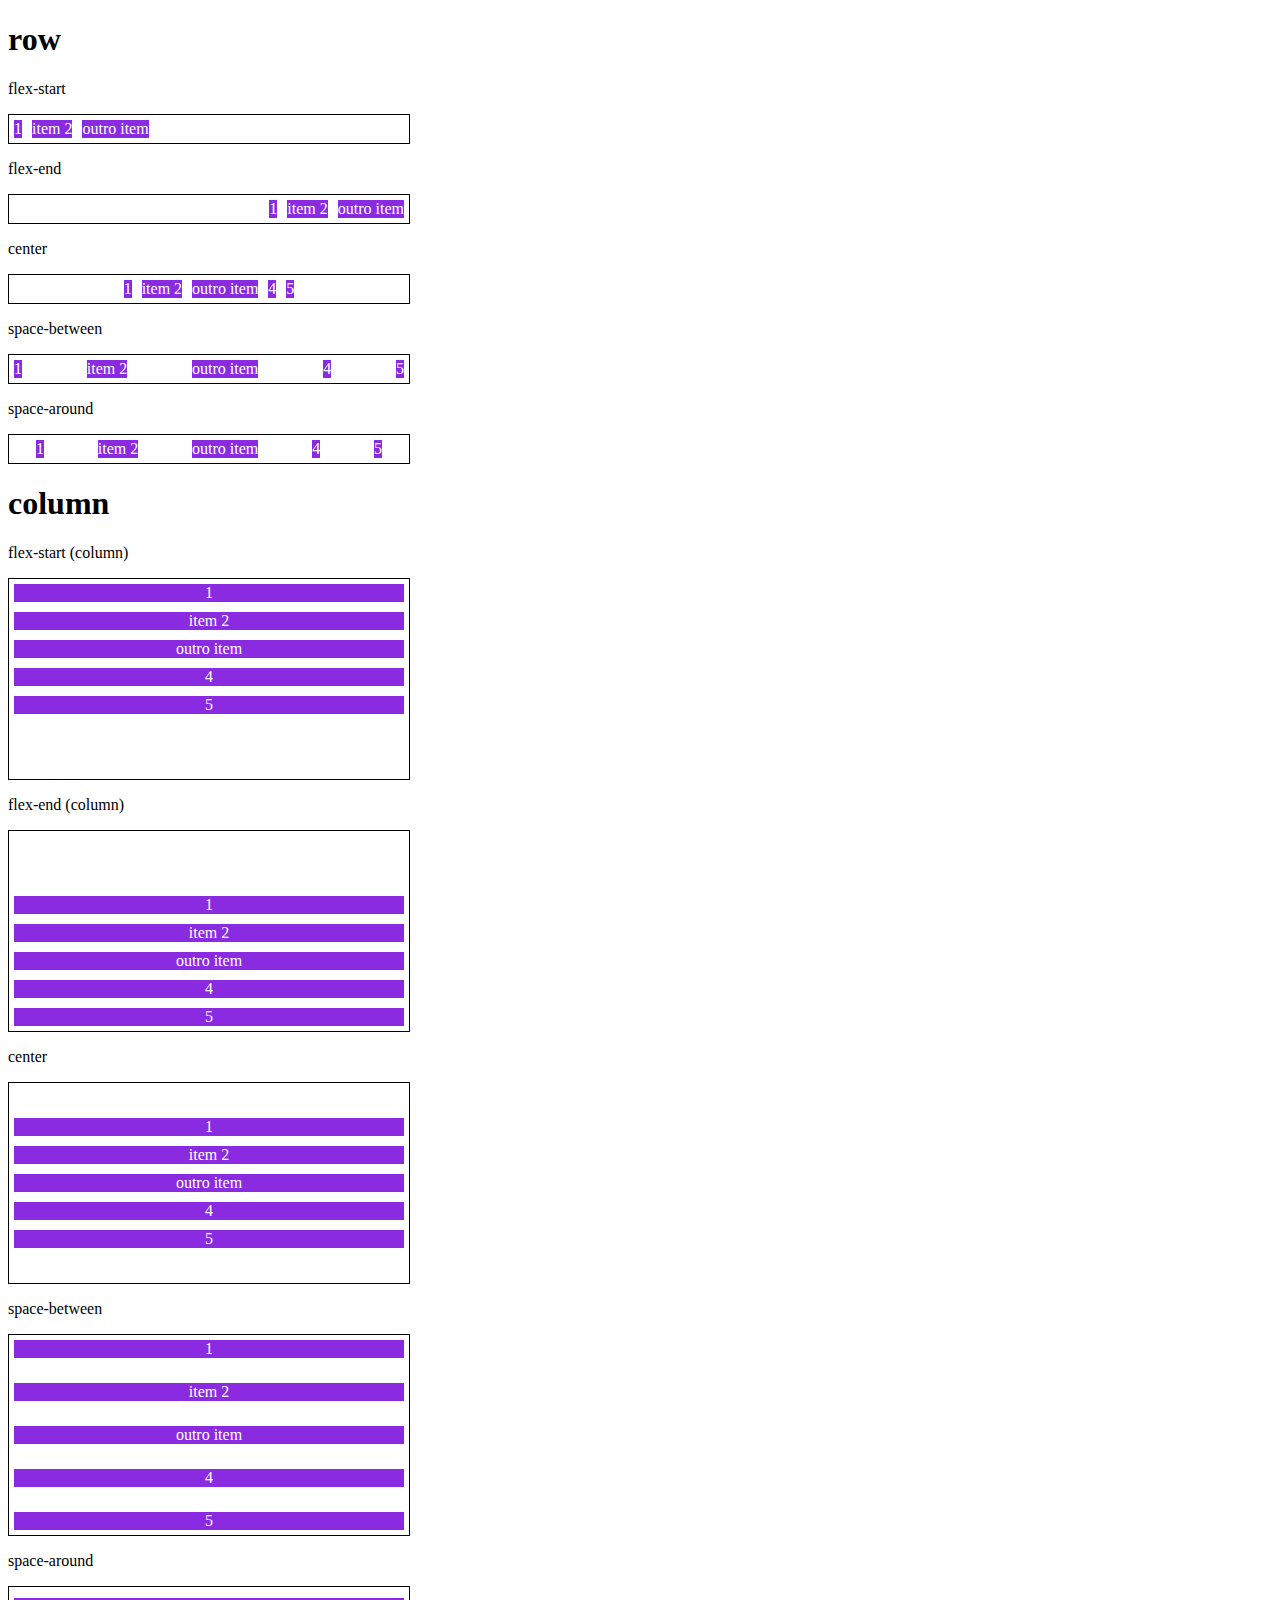
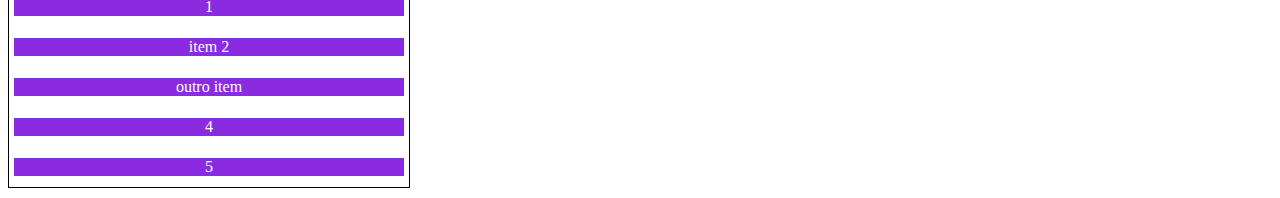
<file: Projeto-Final/project-flexbox-dio-master/4-justify-content.html>
<!DOCTYPE html>
<html lang="en">
<head>
    <meta charset="UTF-8">
    <meta name="viewport" content="width=device-width, initial-scale=1.0">
    <title>Fundamentos - justify-content</title>
    <style>
        .container{
            max-width: 400px;
            border: 1px solid black;
            margin: 0;
            display: flex;
            margin-bottom: 10px;
        }

        .item{
            background-color: blueviolet;
            margin: 5px;
            text-align: center;
            color: white;
        }
        
        .flex-start{
            justify-content: flex-start;
        }

        .flex-end{
            justify-content: flex-end;
        }

        .center{
            justify-content: center;
        }

        .space-between{
            justify-content: space-between;
        }

        .space-around{
            justify-content: space-around;
        }

        .column{
            flex-direction: column;
            min-height: 200px;
        }
    </style>
</head>
<body>
    <h1>row</h1>
    <p>flex-start</p>
    <section class="container flex-start">
        <div class="item">1</div>
        <div class="item">item 2</div>
        <div class="item">outro item</div>
    </section>

    <p>flex-end</p>
    <section class="container flex-end">
        <div class="item">1</div>
        <div class="item">item 2</div>
        <div class="item">outro item</div>
    </section>

    <p>center</p>
    <section class="container center">
        <div class="item">1</div>
        <div class="item">item 2</div>
        <div class="item">outro item</div>
        <div class="item">4</div>
        <div class="item">5</div>
    </section>

    <p>space-between</p>
    <section class="container space-between">
        <div class="item">1</div>
        <div class="item">item 2</div>
        <div class="item">outro item</div>
        <div class="item">4</div>
        <div class="item">5</div>
    </section>

    <p>space-around</p>
    <section class="container space-around">
        <div class="item">1</div>
        <div class="item">item 2</div>
        <div class="item">outro item</div>
        <div class="item">4</div>
        <div class="item">5</div>
    </section>

    <h1>column</h1>

    <p>flex-start (column)</p>
    <section class="container flex-start column">
        <div class="item">1</div>
        <div class="item">item 2</div>
        <div class="item">outro item</div>
        <div class="item">4</div>
        <div class="item">5</div>
    </section>

    <p>flex-end (column)</p>
    <section class="container flex-end column">
        <div class="item">1</div>
        <div class="item">item 2</div>
        <div class="item">outro item</div>
        <div class="item">4</div>
        <div class="item">5</div>
    </section>
    
    <p>center</p>
    <section class="container center column">
        <div class="item">1</div>
        <div class="item">item 2</div>
        <div class="item">outro item</div>
        <div class="item">4</div>
        <div class="item">5</div>
    </section>

    <p>space-between</p>
    <section class="container space-between column">
        <div class="item">1</div>
        <div class="item">item 2</div>
        <div class="item">outro item</div>
        <div class="item">4</div>
        <div class="item">5</div>
    </section>

    <p>space-around</p>
    <section class="container space-around column">
        <div class="item">1</div>
        <div class="item">item 2</div>
        <div class="item">outro item</div>
        <div class="item">4</div>
        <div class="item">5</div>
    </section>
</body>
</html>
</file>
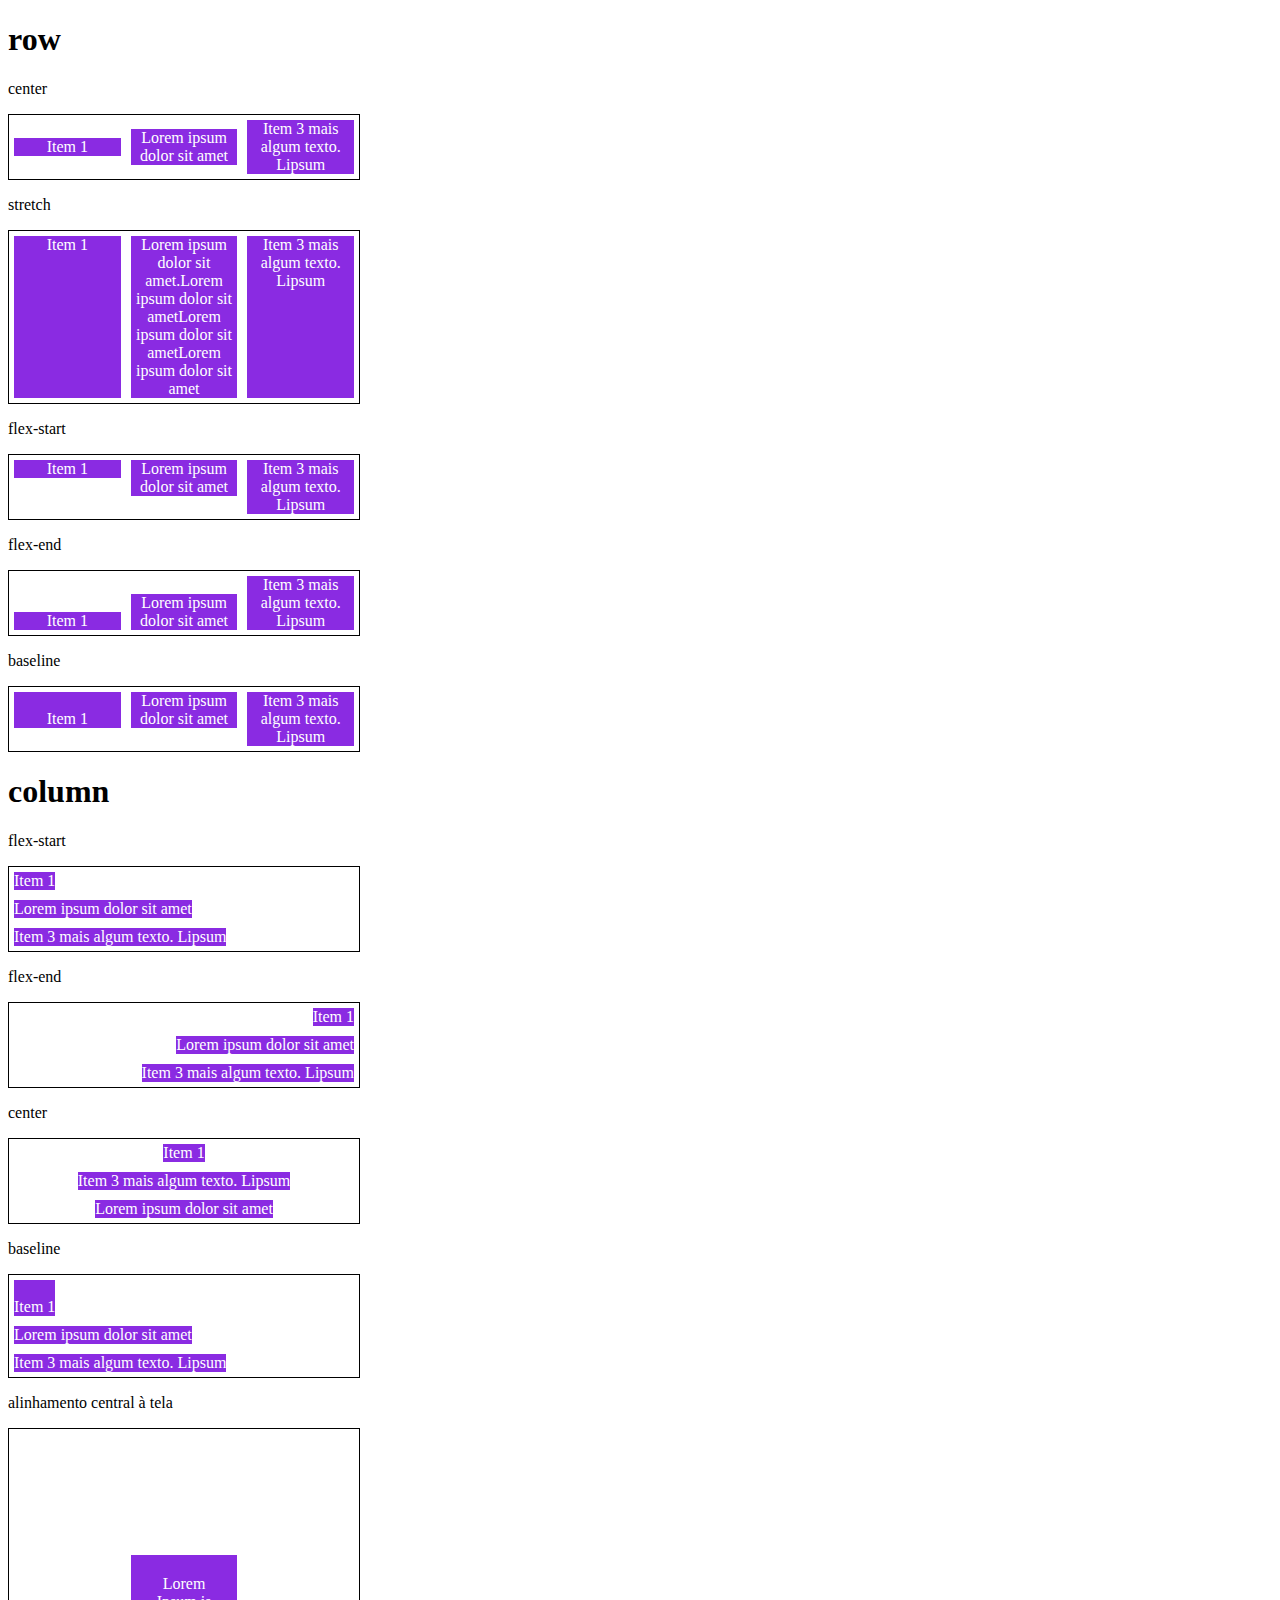
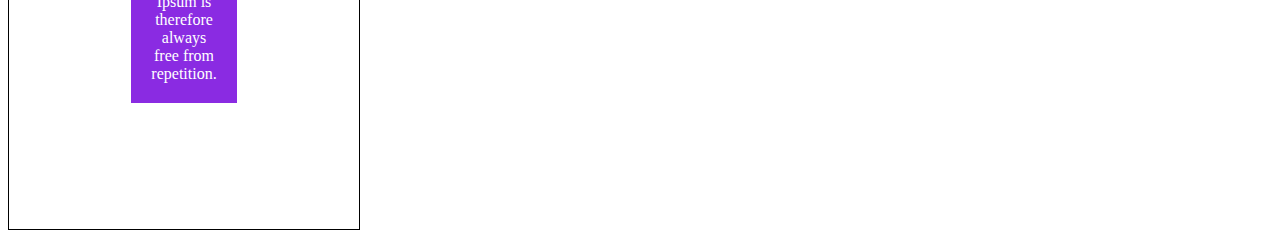
<file: Projeto-Final/project-flexbox-dio-master/5-align-items.html>
<!DOCTYPE html>
<html lang="en">
<head>
    <meta charset="UTF-8">
    <meta name="viewport" content="width=device-width, initial-scale=1.0">
    <title>Fundamentos - align items</title>

    <style>
        .container{
            max-width: 350px;
            border: 1px solid black;
            display: flex;
        }

        .item{
            background-color: blueviolet;
            margin: 5px;
            color: white;
            text-align: center;
            flex: 1;
        }
        
        .center{
            align-items: center;
        }

        .stretch{
            align-items: stretch;
        }

        .start{
            align-items: flex-start;
        }

        .end{
            align-items: flex-end;
        }

        .baseline{
            align-items: baseline;
        }

        .column{
            flex-direction: column;
        }

        .central{
            height: 400px;
            justify-content: center;
        }
        .central .item{
            flex: 0;
            padding: 20px;
        }
    </style>
</head>
<body>
    <h1>row</h1>
    <p>center</p>
    <section class="container center">
        <div class="item">Item 1</div>
        <div class="item">Lorem ipsum dolor sit amet</div>
        <div class="item">Item 3 mais algum texto. Lipsum</div>
    </section>

    <p>stretch</p>
    <section class="container stretch">
        <div class="item">Item 1</div>
        <div class="item">Lorem ipsum dolor sit amet.Lorem ipsum dolor sit ametLorem ipsum dolor sit ametLorem ipsum dolor sit amet</div>
        <div class="item">Item 3 mais algum texto. Lipsum</div>
    </section>

    <p>flex-start</p>
    <section class="container start">
        <div class="item">Item 1</div>
        <div class="item">Lorem ipsum dolor sit amet</div>
        <div class="item">Item 3 mais algum texto. Lipsum</div>
    </section>

    <p>flex-end</p>
    <section class="container end">
        <div class="item">Item 1</div>
        <div class="item">Lorem ipsum dolor sit amet</div>
        <div class="item">Item 3 mais algum texto. Lipsum</div>
    </section>

    <p>baseline</p>
    <section class="container baseline">
        <div class="item"><br>Item 1</div>
        <div class="item">Lorem ipsum dolor sit amet</div>
        <div class="item">Item 3 mais algum texto. Lipsum</div>
    </section>

    <h1>column</h1>
    <p>flex-start</p>
    <section class="container start column">
        <div class="item">Item 1</div>
        <div class="item">Lorem ipsum dolor sit amet</div>
        <div class="item">Item 3 mais algum texto. Lipsum</div>
    </section>

    <p>flex-end</p>
    <section class="container end column">
        <div class="item">Item 1</div>
        <div class="item">Lorem ipsum dolor sit amet</div>
        <div class="item">Item 3 mais algum texto. Lipsum</div>
    </section>

    <p>center</p>
    <section class="container center column">
        <div class="item">Item 1</div>
        <div class="item">Item 3 mais algum texto. Lipsum</div>
        <div class="item">Lorem ipsum dolor sit amet</div>
    </section>

    <p>baseline</p>
    <section class="container baseline column">
        <div class="item"><br>Item 1</div>
        <div class="item">Lorem ipsum dolor sit amet</div>
        <div class="item">Item 3 mais algum texto. Lipsum</div>
    </section>

    <p>alinhamento central à tela</p>
    <section class="container central center">
        <div class="item"> Lorem Ipsum is therefore always free from repetition.</div>
    </section>
</body>
</html>
</file>
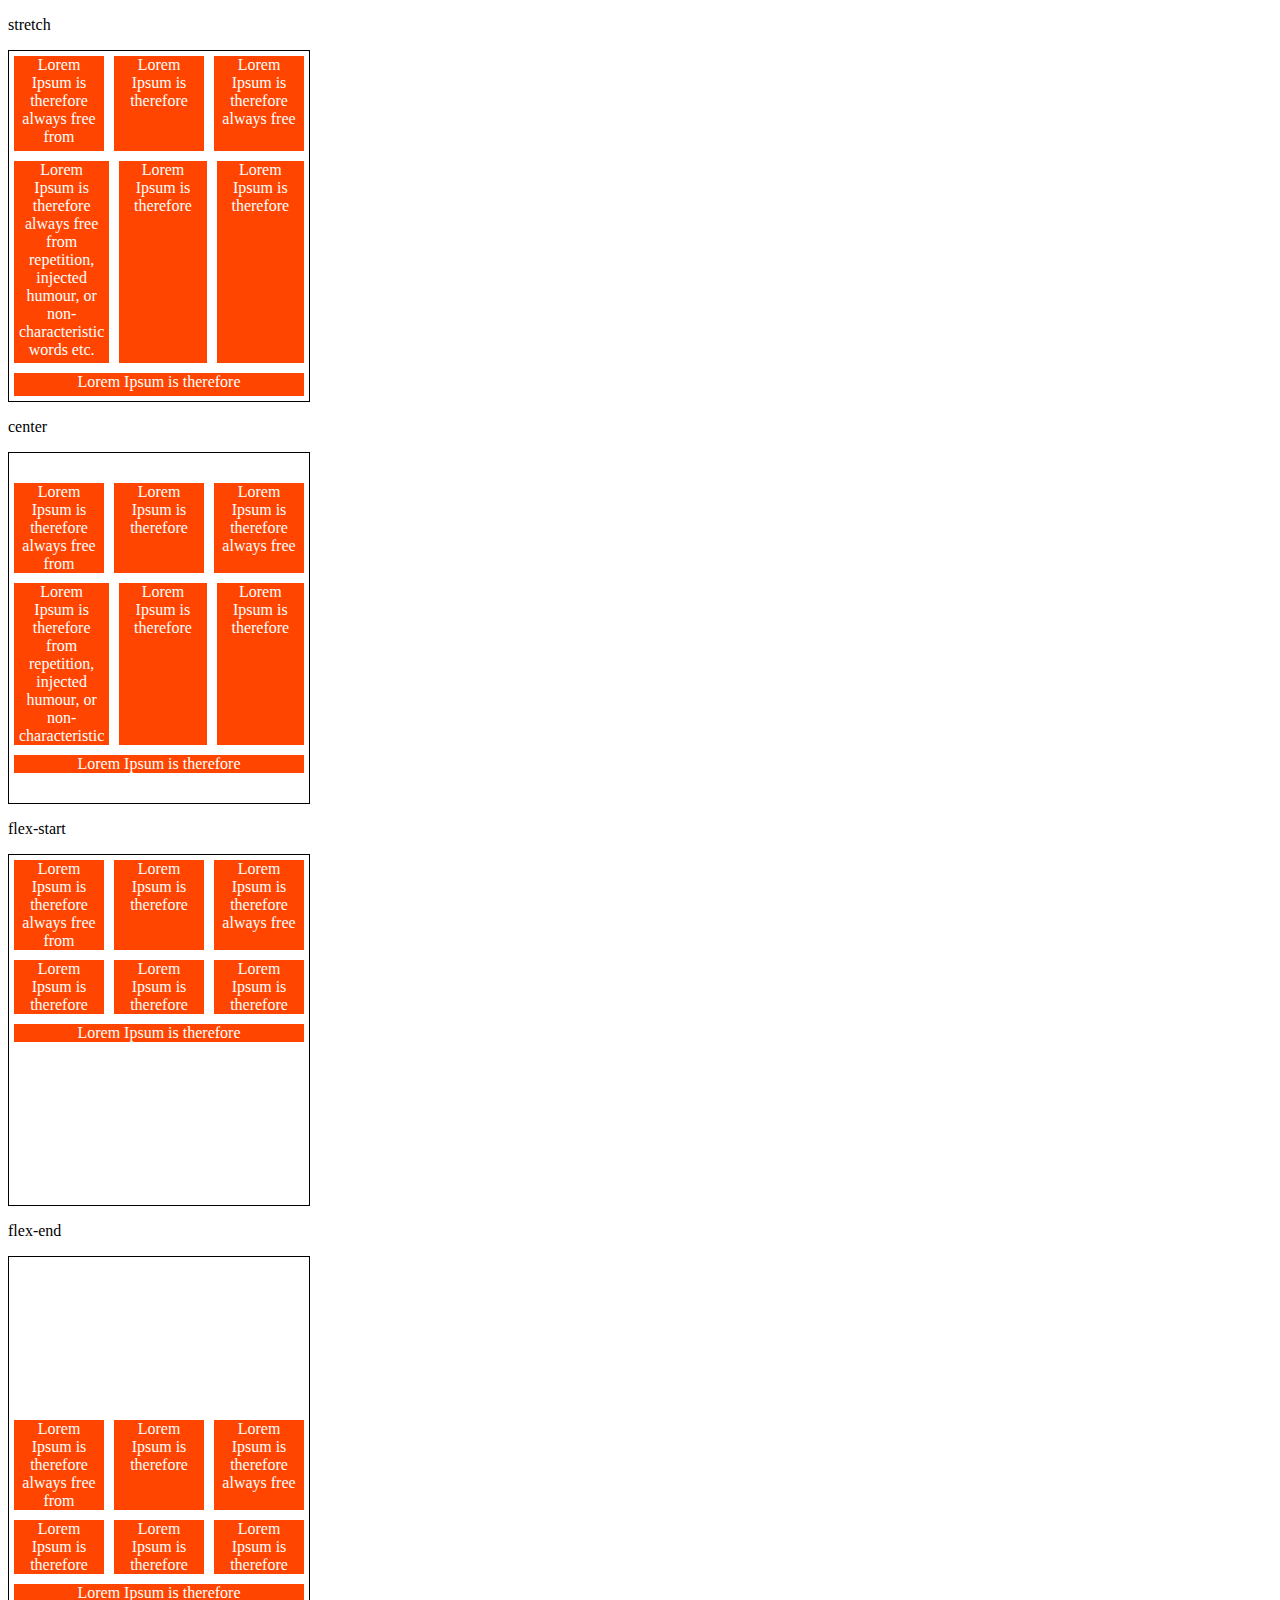
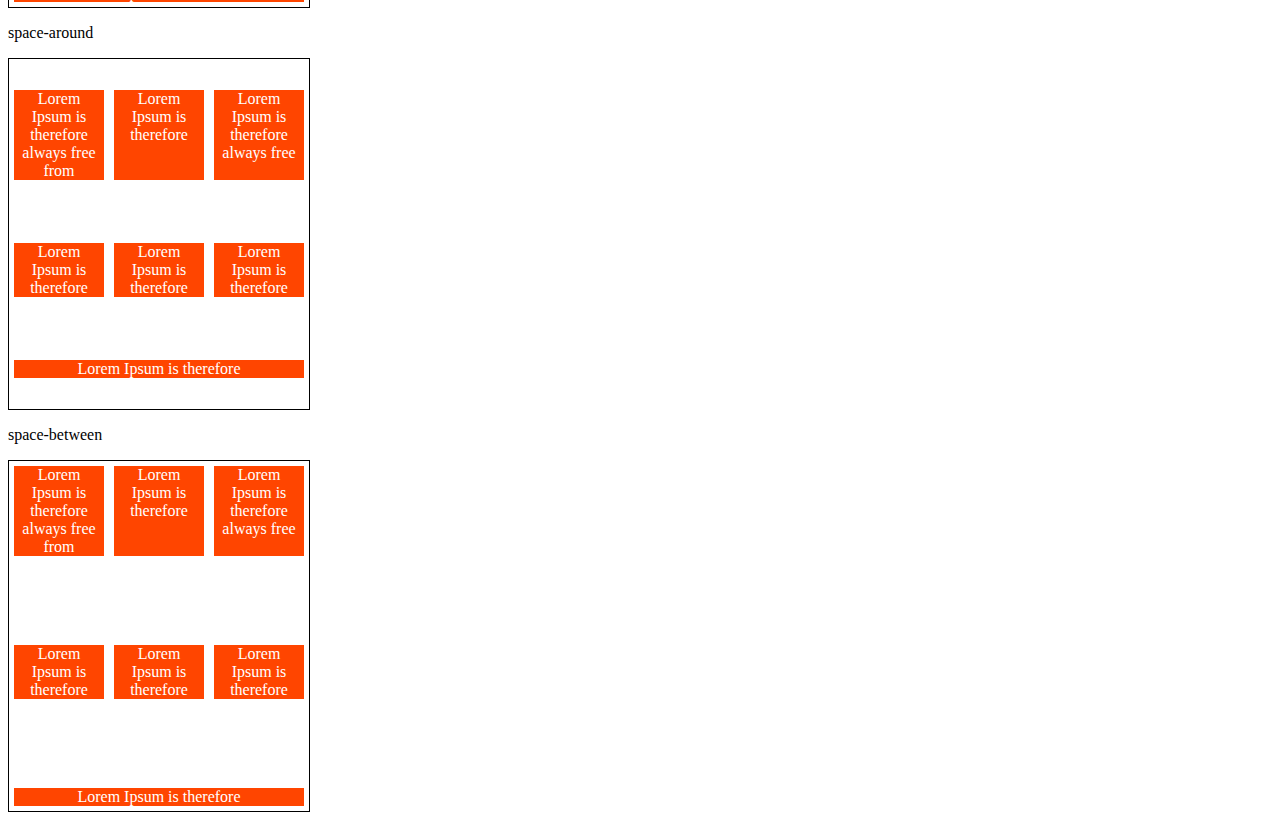
<file: Projeto-Final/project-flexbox-dio-master/6-align-content.html>
<!DOCTYPE html>
<html lang="en">
<head>
    <meta charset="UTF-8">
    <meta name="viewport" content="width=device-width, initial-scale=1.0">
    <title>Fundamentos - align content</title>
    <style>
        .container{
            height: 350px;
            max-width: 300px;
            display: flex;
            flex-wrap: wrap;
            border: 1px solid black;
        }

        .item{
            background-color: orangered;
            padding: 0 5px;
            margin: 5px;
            flex: 1;
            text-align: center;
            color: white;
        }
        .stretch{
            align-content: stretch;
        }

        .center{
            align-content: center;
        }

        .flex-start{
            align-content: flex-start;
        }

        .flex-end{
            align-content: flex-end;
        }

        .space-around{
            align-content: space-around;
        }

        .space-between{
            align-content: space-between;
        }
    </style>
</head>
<body>
    <p>stretch</p>
    <div class="container stretch">
        <div class="item">Lorem Ipsum is therefore always free from</div>
        <div class="item">Lorem Ipsum is therefore</div>
        <div class="item">Lorem Ipsum is therefore always free</div>
        <div class="item">Lorem Ipsum is therefore always free from repetition, injected humour, or non-characteristic words etc.</div>
        <div class="item">Lorem Ipsum is therefore</div>
        <div class="item">Lorem Ipsum is therefore</div>
        <div class="item">Lorem Ipsum is therefore</div>
    </div>
    
    <p>center</p>
    <div class="container center">
        <div class="item">Lorem Ipsum is therefore always free from</div>
        <div class="item">Lorem Ipsum is therefore</div>
        <div class="item">Lorem Ipsum is therefore always free</div>
        <div class="item">Lorem Ipsum is therefore from repetition, injected humour, or non-characteristic</div>
        <div class="item">Lorem Ipsum is therefore</div>
        <div class="item">Lorem Ipsum is therefore</div>
        <div class="item">Lorem Ipsum is therefore</div>
    </div>


    <p>flex-start</p>
    <div class="container flex-start">
        <div class="item">Lorem Ipsum is therefore always free from</div>
        <div class="item">Lorem Ipsum is therefore</div>
        <div class="item">Lorem Ipsum is therefore always free</div>
        <div class="item">Lorem Ipsum is therefore</div>
        <div class="item">Lorem Ipsum is therefore</div>
        <div class="item">Lorem Ipsum is therefore</div>
        <div class="item">Lorem Ipsum is therefore</div>
    </div>

    <p>flex-end</p>
    <div class="container flex-end">
        <div class="item">Lorem Ipsum is therefore always free from</div>
        <div class="item">Lorem Ipsum is therefore</div>
        <div class="item">Lorem Ipsum is therefore always free</div>
        <div class="item">Lorem Ipsum is therefore</div>
        <div class="item">Lorem Ipsum is therefore</div>
        <div class="item">Lorem Ipsum is therefore</div>
        <div class="item">Lorem Ipsum is therefore</div>
    </div>

    <p>space-around</p>
    <div class="container space-around">
        <div class="item">Lorem Ipsum is therefore always free from</div>
        <div class="item">Lorem Ipsum is therefore</div>
        <div class="item">Lorem Ipsum is therefore always free</div>
        <div class="item">Lorem Ipsum is therefore</div>
        <div class="item">Lorem Ipsum is therefore</div>
        <div class="item">Lorem Ipsum is therefore</div>
        <div class="item">Lorem Ipsum is therefore</div>
    </div>

    <p>space-between</p>
    <div class="container space-between">
        <div class="item">Lorem Ipsum is therefore always free from</div>
        <div class="item">Lorem Ipsum is therefore</div>
        <div class="item">Lorem Ipsum is therefore always free</div>
        <div class="item">Lorem Ipsum is therefore</div>
        <div class="item">Lorem Ipsum is therefore</div>
        <div class="item">Lorem Ipsum is therefore</div>
        <div class="item">Lorem Ipsum is therefore</div>
    </div>
</body>
</html>
</file>
<file: Projeto-Final/project-flexbox-dio-master/flex-projeto/style.css>
* {
    margin: 0;
    padding: 0;
    font-family: 'Open Sans', sans-serif;
 }

 ul{
    list-style: none;
    margin: 0;
    padding: 0;
 }

 ul li a{
    text-decoration: none;
 }

 div img{
    display: block;
    width: 100%;
}

 .flex-container{
    display: flex;
    max-width: 992px;
    margin: auto;
    width: 100%;
    min-width: 320px;
 }

 header{
    background-color: #122A57;
    height: 100px;
    display: flex;
    align-items: center;
    color: white;
 }

 header .list-items{
    display: flex;
    max-width: 260px;
    width: 100%;
    justify-content: space-between;
    align-items: center;
 }

 .list-items li a{
    color: white;
}

 header .menu{
    justify-content: space-between;
 }

 .apresentacao{
    height: 100vh;
    align-items: center;
    justify-content: space-between;
 }

 .apresentacao .texto-apresentacao {
    min-height: 200px;
    width: 100%;
 }

 .texto-apresentacao h1{
    color: #122A57;
    font-size: 48px;
    margin-bottom: 10px;
 }

 .btn{
    background-color: #122A57;
    color: white;
    text-align: center;
    border-radius: 30px;
    width: 220px;
    display: block;
    text-decoration: none;
    height: 50px;
    line-height: 50px;
    margin-top: 10px;
    margin-bottom: 10px;
 }

 #quem-somos{
    flex-direction: row-reverse;
    height: 100vh;
    align-items: center;
    justify-content: space-between;
 }

 #quem-somos h2{
    font-size: 32px;
    color: #122A57;
    display: flex;
    margin-bottom: 20px;
 }

 #quem-somos h2::before{
    content: "";
    height: 40px;
    width: 5px;
    margin-right: 5px;
    background-color: #122A57;
    position: relative;
 }

 #quem-somos p{
    margin-bottom: 10px;
    width: 90%;
 }

 #quem-somos img{
    min-width: 420px;
 }

.container-externo{
    background-color: #122A57;
    width: 100%;
}

#servicos{
    flex-direction: column;
    padding-top: 50px;
    padding-bottom: 100px;
}

#servicos h2{
    color: white;
    font-size: 32px;
    margin-bottom: 20px;
}

.list-servicos{
    display: flex;
    justify-content: space-between;
}

.list-servicos .item-servico{
    text-align: center;
}

.item-servico a{
    width: 220px;
    background-color: white;
    border-radius: 30px;
    height: 50px;
    text-align: center;
    margin-top: 20px;
    line-height: 50px;
    padding: 5px 10px ;
    color: #122A57;
    font-size: 14px;
    text-decoration: none;
    font-weight: 700;
}

.item-servico p{
    font-weight: 700;
    font-size: 18px;
    color: #fff;
    margin-top: 20px;
}

.item-servico img{
    width: 80%;
    margin: auto;
}

#planos{
    flex-direction: column;
    min-height: 100vh;
    padding-top: 50px;
}

#planos h2{
    font-size: 32px;
}

.list-planos{
    display: flex;
    align-items: flex-end;
}

.list-planos .item-plano{
    max-width: 90%;
    margin: auto;
    width: 100%;
}

.item-plano{
    flex: 1;
    border: 5px solid #122A57;
    margin-right: 20px;
    padding: 10px;
    max-width: 240px;
}

.item-plano .btn{
    margin: auto;
    margin-bottom: 20px;
}

.item-plano h3{
    font-size: 24px;
    display: flex;
    flex-direction: column;
    text-align: center;
    margin-top: 20px;
}

.item-plano h3::after{
    content: "";
    background-color: #122A57;
    width: 100%;
    height: 3px;
    margin-top: 20px;
    margin-bottom: 10px;
}

.item-plano ul {
    padding: 10px 20px;
    display: flex;
    flex-direction: column;
    margin: 10px;
}

.item-plano ul li{
 display: flex;
 flex-wrap: nowrap;
 align-items: center;
}

.item-plano ul li::before{
    content: "";
    width: 10px;
    height: 10px;
    background-color: #122A57;
    margin-right: 5px;
}

footer{
    background-color: #122A57;
    height: 70px;
    display: flex;
    align-items: center;
}

footer .footer{
    justify-content: space-between;
    color: white;
}

/*mobile*/

@media(max-width: 992px){
    .flex-container{
        flex-direction: column;
    }

    .apresentacao{
        flex-direction: column-reverse;
    }

    .apresentacao .texto-apresentacao {
        width: 100px;
     }

     #quem-somos{
        flex-direction: column-reverse;
     }

     #quem-somos img{
        min-width: 320px;
        margin: auto;
     }

     #quem-somos img{
        min-width: 320px;
        margin: auto;
     }

     .list-servicos{
        flex-direction: column;
     }

     .item-servico img{
        width: 50%;
        margin: auto;
     }

     .list-planos{
        flex-direction: column;
        align-items: flex-start;
        margin-bottom: 20px;
     }

     .list-planos .item-plano{
        max-width: 90%;
        margin: auto;
        width: 100%;
        margin-bottom: 10px;

     }
}
</file>
